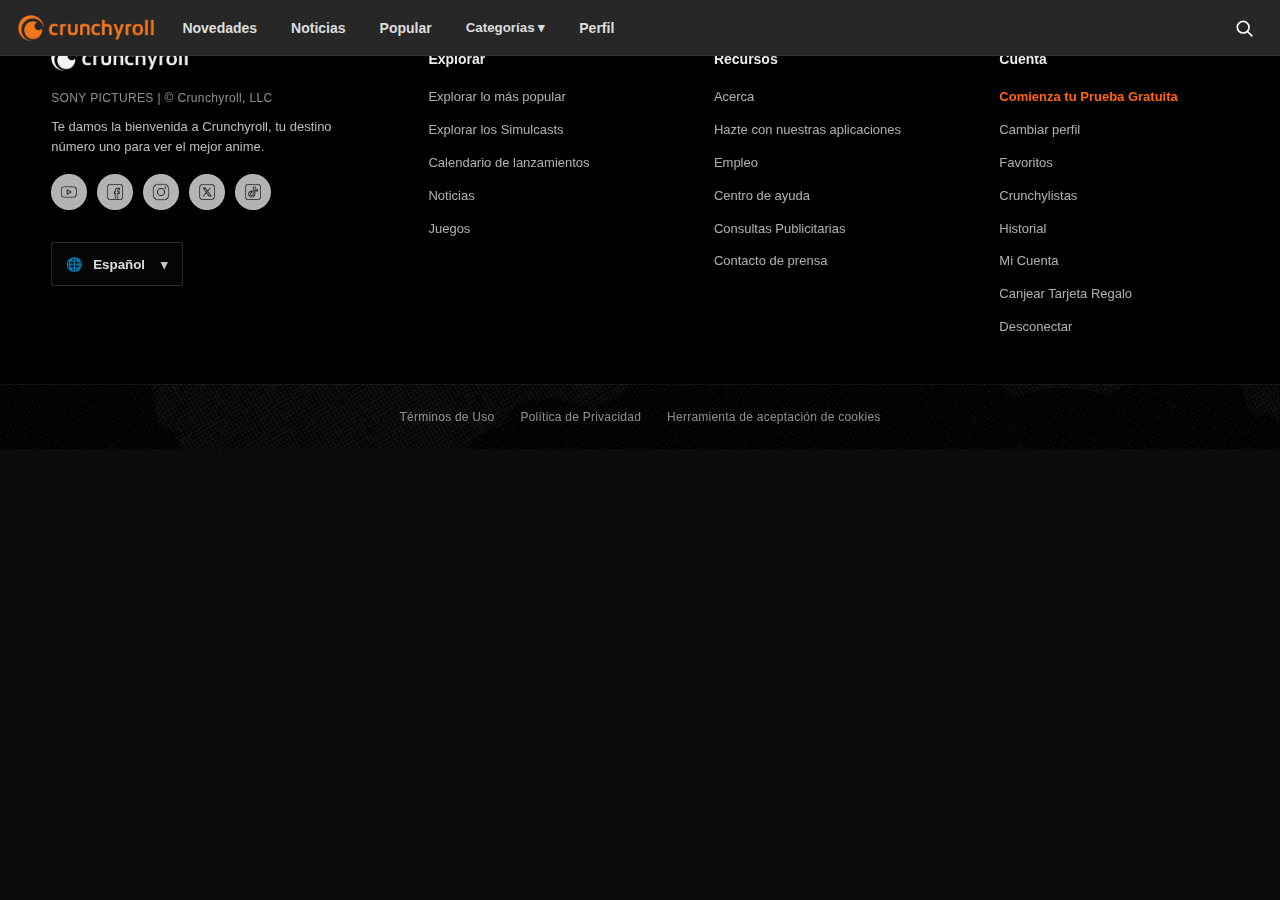
<file: detail.html>
<!DOCTYPE html>
<html lang="es">
  <head>
    <meta charset="UTF-8" />
    <link rel="icon" type="image/svg+xml" href="assets/Crunchyroll_Logo.png" />
    <meta name="viewport" content="width=device-width, initial-scale=1.0" />
    <title>Detalle - Crunchyroll Clone</title>

    <link rel="stylesheet" href="css/style.css" />
    <link rel="stylesheet" href="css/detail.css" />
  </head>

  <body class="detail-page">
    <header class="main-header">
      <button class="menu-btn" id="menuBtn" aria-label="Abrir menú">☰</button>

      <a class="cr-header__logo" href="index.html" aria-label="Crunchyroll">
        <img
          class="cr-header__logo-img"
          src="assets/CRUNCHYROLL-COLOR.png"
          alt="Crunchyroll"
        />
      </a>

      

      <nav class="nav-desktop">
        <a href="Latest.html">Novedades</a>
        <a href="news.html">Noticias</a>
        <a href="#">Popular</a>

        <div class="nav-dropdown" id="categoriesDropdown">
          <button class="nav-link" id="categoriesBtn">
            Categorías
            <span class="arrow">▾</span>
          </button>

          <div class="dropdown-menu" id="categoriesMenu">
            <!-- LEFT COLUMN -->
            <div class="dropdown-left">
              <a href="#">Ver Todo (A-Z)</a>
              <a href="#">Calendario de lanzamientos</a>
              <a href="#">Videos musicales y conciertos</a>
            </div>

            <!-- RIGHT COLUMNS -->
            <div class="dropdown-right">
              <strong>GÉNEROS</strong>

              <div class="genres-grid">
                <a href="genre.html?id=1">Acción</a>
                <a href="genre.html?id=2">Aventura</a>
                <a href="genre.html?id=4">Comedia</a>
                <a href="genre.html?id=8">Drama</a>
                <a href="genre.html?id=10">Fantasía</a>

                <a href="genre.html?id=19">Musical</a>
                <a href="genre.html?id=22">Romance</a>
                <a href="genre.html?id=24">Ciencia Ficción</a>
                <a href="genre.html?id=27">Shounen</a>
                <a href="genre.html?id=42">Seinen</a>

                <a href="genre.html?id=36">Deportes</a>
                <a href="genre.html?id=37">Sobrenatural</a>
                <a href="genre.html?id=41">Thriller</a>
                <a href="genre.html?id=9">Recuentos de la Vida</a>
              </div>
            </div>
          </div>
        </div>

        <a href="profile.html">Perfil</a>
      </nav>

      <a
        href="search.html"
        class="search-icon"
        aria-label="Buscar"
        title="Buscar"
      >
        <svg width="20" height="20" viewBox="0 0 24 24">
          <circle
            cx="11"
            cy="11"
            r="7"
            stroke="currentColor"
            stroke-width="2"
            fill="none"
          />
          <line
            x1="16.5"
            y1="16.5"
            x2="22"
            y2="22"
            stroke="currentColor"
            stroke-width="2"
          />
        </svg>
      </a>
    </header>

    <!-- MOBILE DRAWER -->
    <aside class="mobile-menu" id="mobileMenu">
      <div class="mobile-menu-header">
        <span>Menú</span>
        <button class="menu-close" id="menuClose" aria-label="Cerrar menú">
          ✕
        </button>
      </div>

      <nav>
        <a href="Latest.html">Novedades</a>
        <a href="#">Popular</a>
        <a href="#">Calendario</a>

        <details class="mobile-genres">
          <summary>Categorías</summary>
          <div class="mobile-genres-list">
            <a href="genre.html?id=1">Acción</a>
            <a href="genre.html?id=2">Aventura</a>
            <a href="genre.html?id=4">Comedia</a>
            <a href="genre.html?id=8">Drama</a>
            <a href="genre.html?id=10">Fantasía</a>
            <a href="genre.html?id=19">Musical</a>
            <a href="genre.html?id=22">Romance</a>
            <a href="genre.html?id=24">Ciencia Ficción</a>
            <a href="genre.html?id=27">Shounen</a>
            <a href="genre.html?id=42">Seinen</a>
            <a href="genre.html?id=36">Deportes</a>
            <a href="genre.html?id=37">Sobrenatural</a>
            <a href="genre.html?id=41">Thriller</a>
            <a href="genre.html?id=9">Recuentos de la Vida</a>
          </div>
        </details>

        <a href="news.html">Noticias</a>
        <a href="profile.html">Perfil</a>
      </nav>
    </aside>

    <section id="detail"></section>

    <footer class="cr-footer">
      <div class="cr-footer__top">
        <div class="cr-footer__col cr-footer__brand">
          <a class="cr-footer__logo" href="#" aria-label="Crunchyroll">
            <img
              class="cr-footer__logo-img"
              src="assets/CRUNCHYROLL-COLOR.png"
              alt="Crunchyroll"
            />
          </a>

          <div class="cr-footer__legal">
            <div class="cr-footer__muted">
              SONY PICTURES | © Crunchyroll, LLC
            </div>
            <p class="cr-footer__desc">
              Te damos la bienvenida a Crunchyroll, tu destino número uno para
              ver el mejor anime.
            </p>
          </div>

          <div class="cr-footer__social">
            <a class="cr-footer__icon" href="#" aria-label="YouTube">
              <img
                class="cr-footer__icon-img"
                src="assets/icons-youtube.png"
                alt=""
              />
            </a>

            <a class="cr-footer__icon" href="#" aria-label="Facebook">
              <img
                class="cr-footer__icon-img"
                src="assets/icons-facebook.png"
                alt=""
              />
            </a>

            <a class="cr-footer__icon" href="#" aria-label="Instagram">
              <img
                class="cr-footer__icon-img"
                src="assets/icons-instagram.png"
                alt=""
              />
            </a>

            <a class="cr-footer__icon" href="#" aria-label="X">
              <img
                class="cr-footer__icon-img"
                src="assets/icons-x.png"
                alt=""
              />
            </a>

            <a class="cr-footer__icon" href="#" aria-label="TikTok">
              <img
                class="cr-footer__icon-img"
                src="assets/icons-tiktok.png"
                alt=""
              />
            </a>
          </div>

          <button class="cr-footer__lang" type="button">
            <span class="cr-footer__globe">🌐</span>
            Español
            <span class="cr-footer__caret">▾</span>
          </button>
        </div>

        <nav class="cr-footer__col">
          <h4 class="cr-footer__title">Explorar</h4>
          <a class="cr-footer__link" href="#">Explorar lo más popular</a>
          <a class="cr-footer__link" href="#">Explorar los Simulcasts</a>
          <a class="cr-footer__link" href="#">Calendario de lanzamientos</a>
          <a class="cr-footer__link" href="#">Noticias</a>
          <a class="cr-footer__link" href="#">Juegos</a>
        </nav>

        <nav class="cr-footer__col">
          <h4 class="cr-footer__title">Recursos</h4>
          <a class="cr-footer__link" href="#">Acerca</a>
          <a class="cr-footer__link" href="#"
            >Hazte con nuestras aplicaciones</a
          >
          <a class="cr-footer__link" href="#">Empleo</a>
          <a class="cr-footer__link" href="#">Centro de ayuda</a>
          <a class="cr-footer__link" href="#">Consultas Publicitarias</a>
          <a class="cr-footer__link" href="#">Contacto de prensa</a>
        </nav>

        <nav class="cr-footer__col">
          <h4 class="cr-footer__title">Cuenta</h4>
          <a class="cr-footer__link cr-footer__link--accent" href="#"
            >Comienza tu Prueba Gratuita</a
          >
          <a class="cr-footer__link" href="#">Cambiar perfil</a>
          <a class="cr-footer__link" href="#">Favoritos</a>
          <a class="cr-footer__link" href="#">Crunchylistas</a>
          <a class="cr-footer__link" href="#">Historial</a>
          <a class="cr-footer__link" href="#">Mi Cuenta</a>
          <a class="cr-footer__link" href="#">Canjear Tarjeta Regalo</a>
          <a class="cr-footer__link" href="#">Desconectar</a>
        </nav>
      </div>

      <div class="cr-footer__bottom">
        <div class="cr-footer__bottom-inner">
          <a href="#" class="cr-footer__bottom-link">Términos de Uso</a>
          <a href="#" class="cr-footer__bottom-link">Política de Privacidad</a>
          <a href="#" class="cr-footer__bottom-link"
            >Herramienta de aceptación de cookies</a
          >
        </div>
      </div>
    </footer>

    <script type="module" src="js/header.js"></script>
    <script type="module" src="js/detail.js"></script>
  </body>
</html>
</file>
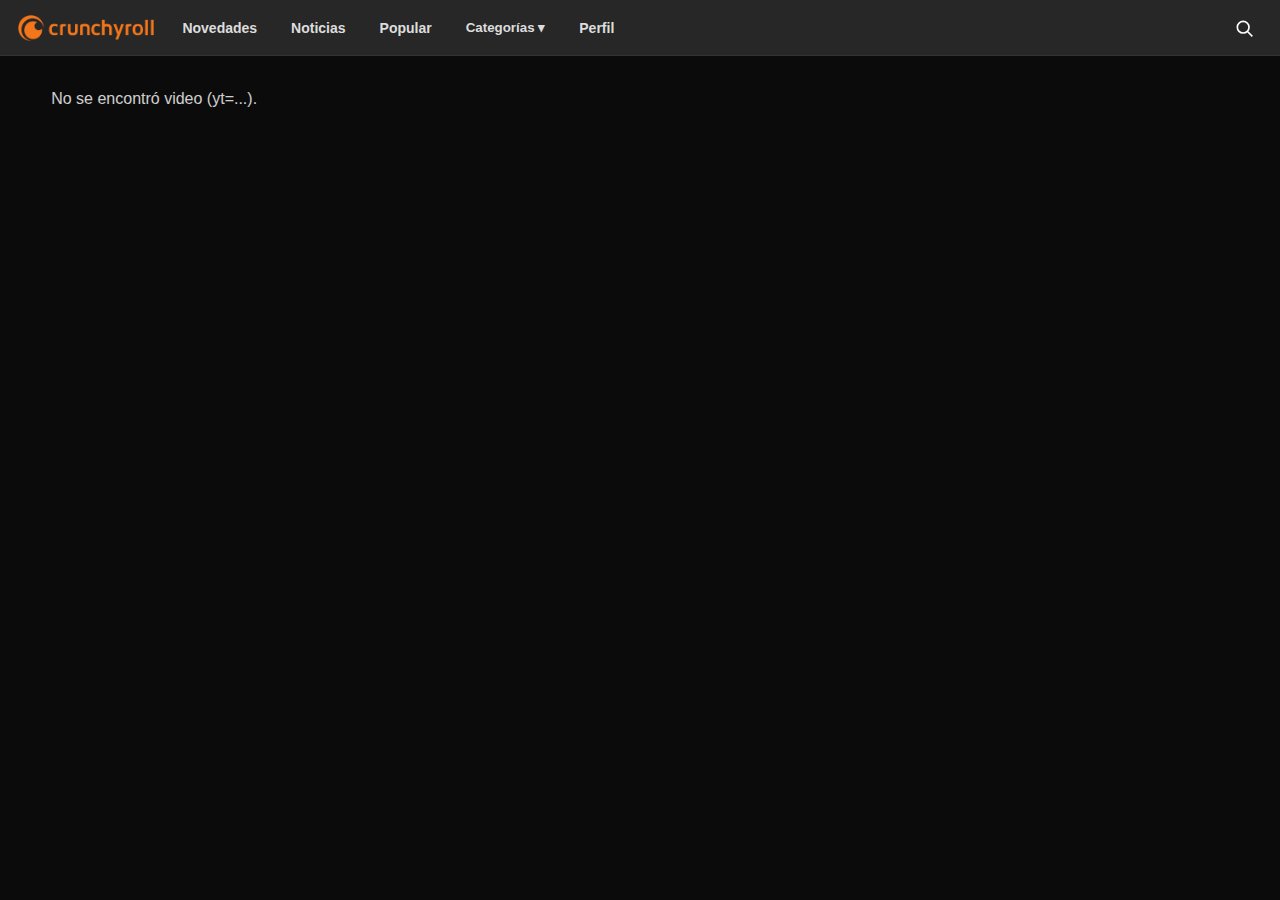
<file: episode.html>
<!DOCTYPE html>
<html lang="es">
  <head>
    <meta charset="UTF-8" />
    <link rel="icon" type="image/svg+xml" href="assets/Crunchyroll_Logo.png" />
    <meta name="viewport" content="width=device-width, initial-scale=1.0" />
    <title>Reproduciendo - Crunchyroll Clone</title>
    <link rel="stylesheet" href="css/style.css" />
    <style>
      body {
        background: #0b0b0b;
        color: #fff;
      }
      .player-wrap {
        width: min(1320px, 92vw);
        margin: 18px auto 50px;
        padding-top: 56px;
      }
      .back {
        display: inline-flex;
        align-items: center;
        gap: 8px;
        margin: 14px 0;
        color: #f47521;
        font-weight: 800;
        text-decoration: none;
        font-size: 14px;
      }

      .back:hover {
        text-decoration: underline;
      }
      .frame {
        position: relative;
        aspect-ratio: 16/9;
        background: #000;
        border-radius: 12px;
        overflow: hidden;
        border: 1px solid rgba(255, 255, 255, 0.08);
        box-shadow: 0 26px 80px rgba(0, 0, 0, 0.55);
      }
      iframe {
        width: 100%;
        height: 100%;
        border: 0;
        display: block;
      }
      .ep-title {
        margin: 14px 0 0;
        opacity: 0.92;
      }
    </style>
  </head>

  <body>
    <header class="main-header">
      <button class="menu-btn" id="menuBtn" aria-label="Abrir menú">☰</button>

      <a class="cr-header__logo" href="index.html" aria-label="Crunchyroll">
        <img
          class="cr-header__logo-img"
          src="assets/CRUNCHYROLL-COLOR.png"
          alt="Crunchyroll"
        />
      </a>

      

      <nav class="nav-desktop">
        <a href="#">Novedades</a>
        <a href="news.html">Noticias</a>
        <a href="#">Popular</a>

        <div class="nav-dropdown" id="categoriesDropdown">
          <button class="nav-link" id="categoriesBtn">
            Categorías
            <span class="arrow">▾</span>
          </button>

          <div class="dropdown-menu" id="categoriesMenu">
            <!-- LEFT COLUMN -->
            <div class="dropdown-left">
              <a href="#">Ver Todo (A-Z)</a>
              <a href="#">Calendario de lanzamientos</a>
              <a href="#">Videos musicales y conciertos</a>
            </div>

            <!-- RIGHT COLUMNS -->
            <div class="dropdown-right">
              <strong>GÉNEROS</strong>

              <div class="genres-grid">
                <a href="genre.html?id=1">Acción</a>
                <a href="genre.html?id=2">Aventura</a>
                <a href="genre.html?id=4">Comedia</a>
                <a href="genre.html?id=8">Drama</a>
                <a href="genre.html?id=10">Fantasía</a>

                <a href="genre.html?id=19">Musical</a>
                <a href="genre.html?id=22">Romance</a>
                <a href="genre.html?id=24">Ciencia Ficción</a>
                <a href="genre.html?id=27">Shounen</a>
                <a href="genre.html?id=42">Seinen</a>

                <a href="genre.html?id=36">Deportes</a>
                <a href="genre.html?id=37">Sobrenatural</a>
                <a href="genre.html?id=41">Thriller</a>
                <a href="genre.html?id=9">Recuentos de la Vida</a>
              </div>
            </div>
          </div>
        </div>

        <a href="profile.html">Perfil</a>
      </nav>

      <a
        href="search.html"
        class="search-icon"
        aria-label="Buscar"
        title="Buscar"
      >
        <svg width="20" height="20" viewBox="0 0 24 24">
          <circle
            cx="11"
            cy="11"
            r="7"
            stroke="currentColor"
            stroke-width="2"
            fill="none"
          />
          <line
            x1="16.5"
            y1="16.5"
            x2="22"
            y2="22"
            stroke="currentColor"
            stroke-width="2"
          />
        </svg>
      </a>
    </header>

    <!-- MOBILE DRAWER -->
    <aside class="mobile-menu" id="mobileMenu">
      <div class="mobile-menu-header">
        <span>Menú</span>
        <button class="menu-close" id="menuClose" aria-label="Cerrar menú">
          ✕
        </button>
      </div>

      <nav>
        <a href="#">Novedades</a>
        <a href="#">Popular</a>
        <a href="#">Calendario</a>

        <details class="mobile-genres">
          <summary>Categorías</summary>
          <div class="mobile-genres-list">
            <a href="genre.html?id=1">Acción</a>
            <a href="genre.html?id=2">Aventura</a>
            <a href="genre.html?id=4">Comedia</a>
            <a href="genre.html?id=8">Drama</a>
            <a href="genre.html?id=10">Fantasía</a>
            <a href="genre.html?id=19">Musical</a>
            <a href="genre.html?id=22">Romance</a>
            <a href="genre.html?id=24">Ciencia Ficción</a>
            <a href="genre.html?id=27">Shounen</a>
            <a href="genre.html?id=42">Seinen</a>
            <a href="genre.html?id=36">Deportes</a>
            <a href="genre.html?id=37">Sobrenatural</a>
            <a href="genre.html?id=41">Thriller</a>
            <a href="genre.html?id=9">Recuentos de la Vida</a>
          </div>
        </details>

        <a href="news.html">Noticias</a>
        <a href="profile.html">Perfil</a>
      </nav>
    </aside>

    <div class="player-wrap" id="player"></div>

    <script type="module">
      const qs = new URLSearchParams(location.search);
      const yt = qs.get("yt");
      const ep = qs.get("ep") || "1";
      const title = qs.get("t") || "Serie";

      const el = document.getElementById("player");

      if (!yt) {
        el.innerHTML =
          '<p style="opacity:.8">No se encontró video (yt=...).</p>';
      } else {
        el.innerHTML = `
          <a class="back" href="detail.html?id=${qs.get(
            "id"
          )}">← Volver a la serie</a>

          <div class="frame">
            <iframe
              src="https://www.youtube.com/embed/${yt}?autoplay=1&mute=0"
              title="YouTube video player"
              allow="autoplay; encrypted-media; picture-in-picture"
              allowfullscreen
            ></iframe>
          </div>
          <h3 class="ep-title">${title} — Episodio ${ep}</h3>
        `;
      }
    </script>
    <script type="module" src="js/header.js"></script>
  </body>
</html>
</file>
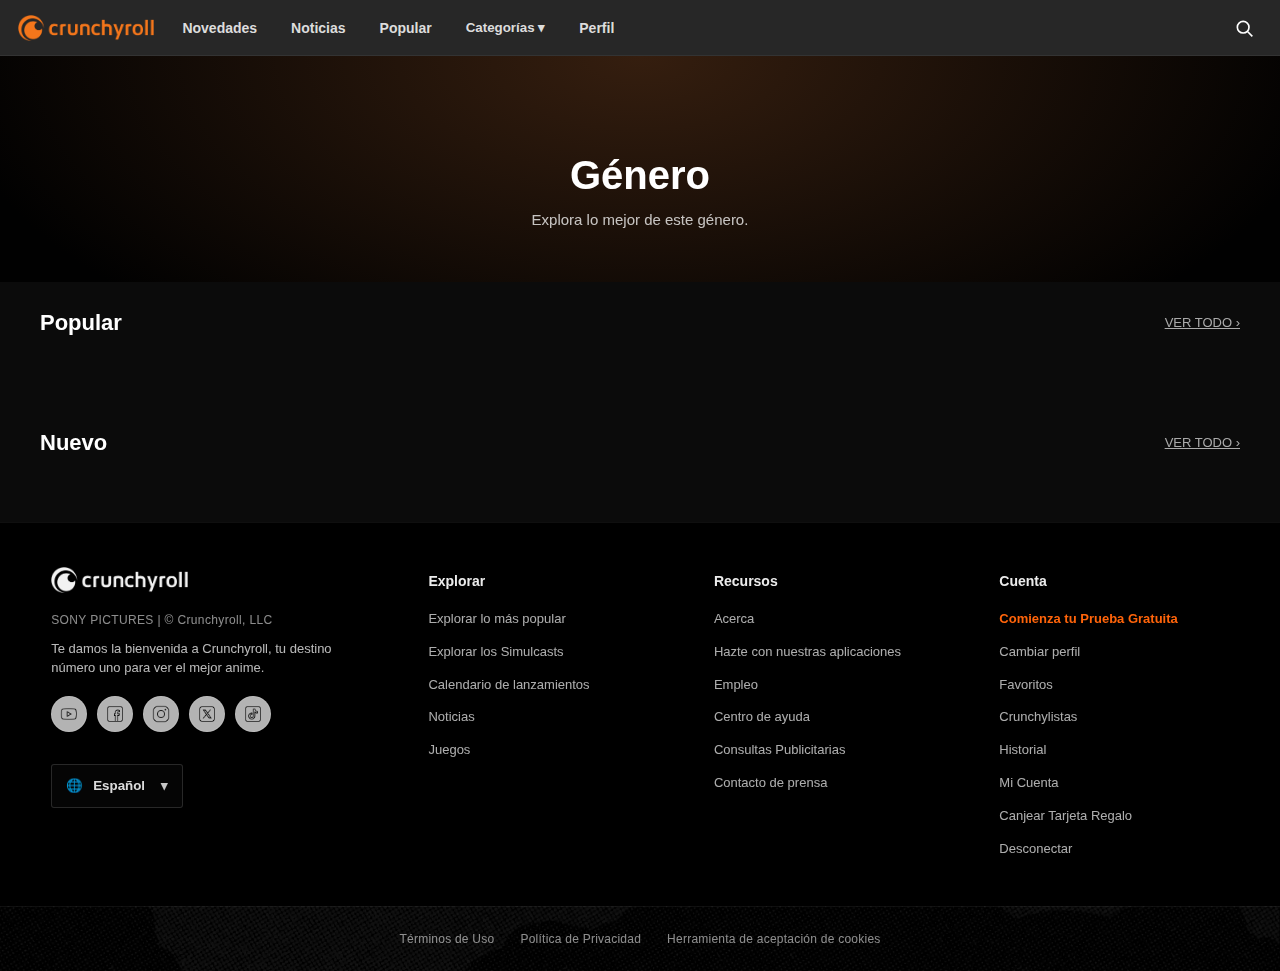
<file: genre.html>
<!DOCTYPE html>
<html lang="es">
  <head>
    <meta charset="UTF-8" />
    <link rel="icon" type="image/svg+xml" href="assets/Crunchyroll_Logo.png" />
    <title>Género</title>
    <meta name="viewport" content="width=device-width, initial-scale=1.0" />

    <link rel="stylesheet" href="css/style.css" />
    <link rel="stylesheet" href="css/genre.css" />
  </head>
  <body>
    <header class="main-header">
      <button class="menu-btn" id="menuBtn" aria-label="Abrir menú">☰</button>

      <a class="cr-header__logo" href="index.html" aria-label="Crunchyroll">
        <img
          class="cr-header__logo-img"
          src="assets/CRUNCHYROLL-COLOR.png"
          alt="Crunchyroll"
        />
      </a>

      

      <nav class="nav-desktop">
        <a href="Latest.html">Novedades</a>
        <a href="news.html">Noticias</a>
        <a href="#">Popular</a>

        <div class="nav-dropdown" id="categoriesDropdown">
          <button class="nav-link" id="categoriesBtn">
            Categorías
            <span class="arrow">▾</span>
          </button>

          <div class="dropdown-menu" id="categoriesMenu">
            <!-- LEFT COLUMN -->
            <div class="dropdown-left">
              <a href="#">Ver Todo (A-Z)</a>
              <a href="#">Calendario de lanzamientos</a>
              <a href="#">Videos musicales y conciertos</a>
            </div>

            <!-- RIGHT COLUMNS -->
            <div class="dropdown-right">
              <strong>GÉNEROS</strong>

              <div class="genres-grid">
                <a href="genre.html?id=1">Acción</a>
                <a href="genre.html?id=2">Aventura</a>
                <a href="genre.html?id=4">Comedia</a>
                <a href="genre.html?id=8">Drama</a>
                <a href="genre.html?id=10">Fantasía</a>

                <a href="genre.html?id=19">Musical</a>
                <a href="genre.html?id=22">Romance</a>
                <a href="genre.html?id=24">Ciencia Ficción</a>
                <a href="genre.html?id=27">Shounen</a>
                <a href="genre.html?id=42">Seinen</a>

                <a href="genre.html?id=36">Deportes</a>
                <a href="genre.html?id=37">Sobrenatural</a>
                <a href="genre.html?id=41">Thriller</a>
                <a href="genre.html?id=9">Recuentos de la Vida</a>
              </div>
            </div>
          </div>
        </div>

        <a href="profile.html">Perfil</a>
      </nav>

      <a
        href="search.html"
        class="search-icon"
        aria-label="Buscar"
        title="Buscar"
      >
        <svg width="20" height="20" viewBox="0 0 24 24">
          <circle
            cx="11"
            cy="11"
            r="7"
            stroke="currentColor"
            stroke-width="2"
            fill="none"
          />
          <line
            x1="16.5"
            y1="16.5"
            x2="22"
            y2="22"
            stroke="currentColor"
            stroke-width="2"
          />
        </svg>
      </a>
    </header>

    <!-- MOBILE DRAWER -->
    <aside class="mobile-menu" id="mobileMenu">
      <div class="mobile-menu-header">
        <span>Menú</span>
        <button class="menu-close" id="menuClose" aria-label="Cerrar menú">
          ✕
        </button>
      </div>

      <nav>
        <a href="Latest.html">Novedades</a>
        <a href="#">Popular</a>
        <a href="#">Calendario</a>

        <details class="mobile-genres">
          <summary>Categorías</summary>
          <div class="mobile-genres-list">
            <a href="genre.html?id=1">Acción</a>
            <a href="genre.html?id=2">Aventura</a>
            <a href="genre.html?id=4">Comedia</a>
            <a href="genre.html?id=8">Drama</a>
            <a href="genre.html?id=10">Fantasía</a>
            <a href="genre.html?id=19">Musical</a>
            <a href="genre.html?id=22">Romance</a>
            <a href="genre.html?id=24">Ciencia Ficción</a>
            <a href="genre.html?id=27">Shounen</a>
            <a href="genre.html?id=42">Seinen</a>
            <a href="genre.html?id=36">Deportes</a>
            <a href="genre.html?id=37">Sobrenatural</a>
            <a href="genre.html?id=41">Thriller</a>
            <a href="genre.html?id=9">Recuentos de la Vida</a>
          </div>
        </details>

        <a href="news.html">Noticias</a>
        <a href="profile.html">Perfil</a>
      </nav>
    </aside>

    <!-- HERO -->
    <section class="genre-hero">
      <h1 id="genreTitle"></h1>
      <p id="genreDesc"></p>
    </section>

    <!-- POPULAR -->
    <section class="section">
      <div class="section-head">
        <h2>Popular</h2>
        <a href="#" class="view-all">VER TODO ›</a>
      </div>

      <div class="rail">
        <button class="rail-float left" id="popularPrev">‹</button>
        <div class="rail-viewport" id="popularRail"></div>
        <button class="rail-float right" id="popularNext">›</button>
      </div>
    </section>

    <!-- NUEVO -->
    <section class="section">
      <div class="section-head">
        <h2>Nuevo</h2>
        <a href="#" class="view-all">VER TODO ›</a>
      </div>

      <div class="rail">
        <button class="rail-float left" id="newPrev">‹</button>
        <div class="rail-viewport" id="newRail"></div>
        <button class="rail-float right" id="newNext">›</button>
      </div>
    </section>

    <footer class="cr-footer">
      <div class="cr-footer__top">
        <div class="cr-footer__col cr-footer__brand">
          <a class="cr-footer__logo" href="#" aria-label="Crunchyroll">
            <img
              class="cr-footer__logo-img"
              src="assets/CRUNCHYROLL-COLOR.png"
              alt="Crunchyroll"
            />
          </a>

          <div class="cr-footer__legal">
            <div class="cr-footer__muted">
              SONY PICTURES | © Crunchyroll, LLC
            </div>
            <p class="cr-footer__desc">
              Te damos la bienvenida a Crunchyroll, tu destino número uno para
              ver el mejor anime.
            </p>
          </div>

          <div class="cr-footer__social">
            <a class="cr-footer__icon" href="#" aria-label="YouTube">
              <img
                class="cr-footer__icon-img"
                src="assets/icons-youtube.png"
                alt=""
              />
            </a>

            <a class="cr-footer__icon" href="#" aria-label="Facebook">
              <img
                class="cr-footer__icon-img"
                src="assets/icons-facebook.png"
                alt=""
              />
            </a>

            <a class="cr-footer__icon" href="#" aria-label="Instagram">
              <img
                class="cr-footer__icon-img"
                src="assets/icons-instagram.png"
                alt=""
              />
            </a>

            <a class="cr-footer__icon" href="#" aria-label="X">
              <img
                class="cr-footer__icon-img"
                src="assets/icons-x.png"
                alt=""
              />
            </a>

            <a class="cr-footer__icon" href="#" aria-label="TikTok">
              <img
                class="cr-footer__icon-img"
                src="assets/icons-tiktok.png"
                alt=""
              />
            </a>
          </div>

          <button class="cr-footer__lang" type="button">
            <span class="cr-footer__globe">🌐</span>
            Español
            <span class="cr-footer__caret">▾</span>
          </button>
        </div>

        <nav class="cr-footer__col">
          <h4 class="cr-footer__title">Explorar</h4>
          <a class="cr-footer__link" href="#">Explorar lo más popular</a>
          <a class="cr-footer__link" href="#">Explorar los Simulcasts</a>
          <a class="cr-footer__link" href="#">Calendario de lanzamientos</a>
          <a class="cr-footer__link" href="#">Noticias</a>
          <a class="cr-footer__link" href="#">Juegos</a>
        </nav>

        <nav class="cr-footer__col">
          <h4 class="cr-footer__title">Recursos</h4>
          <a class="cr-footer__link" href="#">Acerca</a>
          <a class="cr-footer__link" href="#"
            >Hazte con nuestras aplicaciones</a
          >
          <a class="cr-footer__link" href="#">Empleo</a>
          <a class="cr-footer__link" href="#">Centro de ayuda</a>
          <a class="cr-footer__link" href="#">Consultas Publicitarias</a>
          <a class="cr-footer__link" href="#">Contacto de prensa</a>
        </nav>

        <nav class="cr-footer__col">
          <h4 class="cr-footer__title">Cuenta</h4>
          <a class="cr-footer__link cr-footer__link--accent" href="#"
            >Comienza tu Prueba Gratuita</a
          >
          <a class="cr-footer__link" href="#">Cambiar perfil</a>
          <a class="cr-footer__link" href="#">Favoritos</a>
          <a class="cr-footer__link" href="#">Crunchylistas</a>
          <a class="cr-footer__link" href="#">Historial</a>
          <a class="cr-footer__link" href="#">Mi Cuenta</a>
          <a class="cr-footer__link" href="#">Canjear Tarjeta Regalo</a>
          <a class="cr-footer__link" href="#">Desconectar</a>
        </nav>
      </div>

      <div class="cr-footer__bottom">
        <div class="cr-footer__bottom-inner">
          <a href="#" class="cr-footer__bottom-link">Términos de Uso</a>
          <a href="#" class="cr-footer__bottom-link">Política de Privacidad</a>
          <a href="#" class="cr-footer__bottom-link"
            >Herramienta de aceptación de cookies</a
          >
        </div>
      </div>
    </footer>

    <script type="module" src="js/genre.js"></script>
    <script type="module" src="js/header.js"></script>
  </body>
</html>
</file>
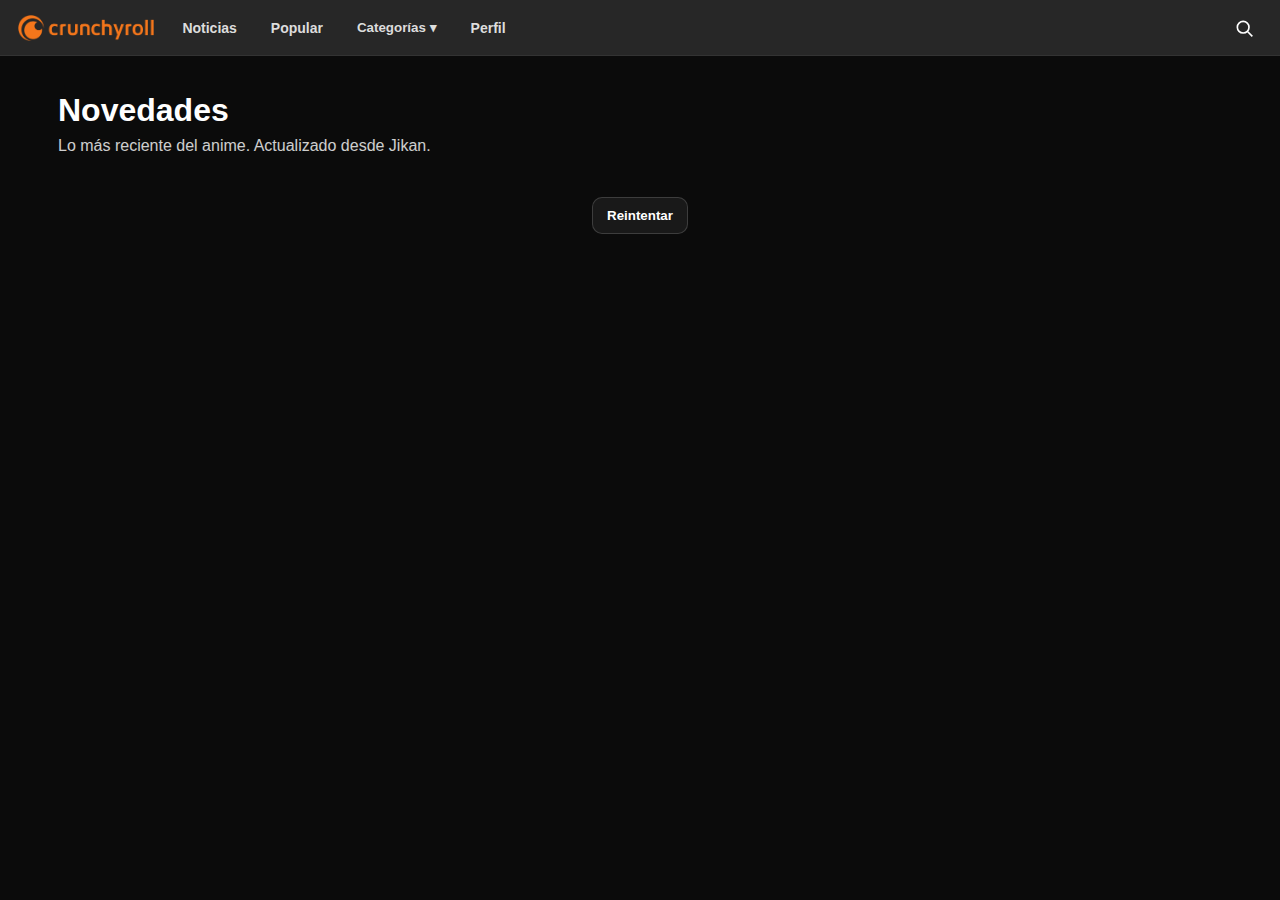
<file: Latest.html>
<!DOCTYPE html>
<html lang="es">
  <head>
    <meta charset="UTF-8" />
    <link rel="icon" type="image/svg+xml" href="assets/Crunchyroll_Logo.png" />
    <meta name="viewport" content="width=device-width, initial-scale=1.0" />
    <title>Novedades</title>

    <link rel="stylesheet" href="css/style.css" />
    <link rel="stylesheet" href="css/Latest.css" />
  </head>
  <body>
    <header class="main-header">
      <button class="menu-btn" id="menuBtn" aria-label="Abrir menú">☰</button>

      <a class="cr-header__logo" href="index.html" aria-label="Crunchyroll">
        <img
          class="cr-header__logo-img"
          src="assets/CRUNCHYROLL-COLOR.png"
          alt="Crunchyroll"
        />
      </a>

      <nav class="nav-desktop">
        <!-- <a href="#" aria-current="page">Novedades</a> -->
        <a href="news.html">Noticias</a>
        <a href="#">Popular</a>

        <div class="nav-dropdown" id="categoriesDropdown">
          <button class="nav-link" id="categoriesBtn">
            Categorías <span class="arrow">▾</span>
          </button>

          <div class="dropdown-menu" id="categoriesMenu">
            <div class="dropdown-left">
              <a href="#">Ver Todo (A-Z)</a>
              <a href="#">Calendario de lanzamientos</a>
              <a href="#">Videos musicales y conciertos</a>
            </div>

            <div class="dropdown-right">
              <strong>GÉNEROS</strong>
              <div class="genres-grid">
                <a href="genre.html?id=1">Acción</a>
                <a href="genre.html?id=2">Aventura</a>
                <a href="genre.html?id=4">Comedia</a>
                <a href="genre.html?id=8">Drama</a>
                <a href="genre.html?id=10">Fantasía</a>
                <a href="genre.html?id=19">Musical</a>
                <a href="genre.html?id=22">Romance</a>
                <a href="genre.html?id=24">Ciencia Ficción</a>
                <a href="genre.html?id=27">Shounen</a>
                <a href="genre.html?id=42">Seinen</a>
                <a href="genre.html?id=36">Deportes</a>
                <a href="genre.html?id=37">Sobrenatural</a>
                <a href="genre.html?id=41">Thriller</a>
                <a href="genre.html?id=9">Recuentos de la Vida</a>
              </div>
            </div>
          </div>
        </div>

        <a href="profile.html">Perfil</a>
      </nav>

      <a href="search.html" class="search-icon" aria-label="Buscar" title="Buscar">
        <svg width="20" height="20" viewBox="0 0 24 24">
          <circle cx="11" cy="11" r="7" stroke="currentColor" stroke-width="2" fill="none" />
          <line x1="16.5" y1="16.5" x2="22" y2="22" stroke="currentColor" stroke-width="2" />
        </svg>
      </a>
    </header>

    <!-- MOBILE DRAWER -->
    <aside class="mobile-menu" id="mobileMenu">
      <div class="mobile-menu-header">
        <span>Menú</span>
        <button class="menu-close" id="menuClose" aria-label="Cerrar menú">
          ✕
        </button>
      </div>

      <nav>
        <!-- <a href="#">Novedades</a> -->
        <a href="#">Popular</a>
        <a href="#">Calendario</a>

        <details class="mobile-genres">
          <summary>Categorías</summary>
          <div class="mobile-genres-list">
            <a href="genre.html?id=1">Acción</a>
            <a href="genre.html?id=2">Aventura</a>
            <a href="genre.html?id=4">Comedia</a>
            <a href="genre.html?id=8">Drama</a>
            <a href="genre.html?id=10">Fantasía</a>
            <a href="genre.html?id=19">Musical</a>
            <a href="genre.html?id=22">Romance</a>
            <a href="genre.html?id=24">Ciencia Ficción</a>
            <a href="genre.html?id=27">Shounen</a>
            <a href="genre.html?id=42">Seinen</a>
            <a href="genre.html?id=36">Deportes</a>
            <a href="genre.html?id=37">Sobrenatural</a>
            <a href="genre.html?id=41">Thriller</a>
            <a href="genre.html?id=9">Recuentos de la Vida</a>
          </div>
        </details>

        <a href="news.html">Noticias</a>
        <a href="profile.html">Perfil</a>
      </nav>
    </aside>

    <main class="page">
      <section class="page-hero">
        <h1>Novedades</h1>
        <p>Lo más reciente del anime. Actualizado desde Jikan.</p>
      </section>

      <section class="nov-grid" id="novGrid"></section>

      <div class="nov-actions">
        <button class="nov-btn" id="loadMoreBtn" type="button">
          Cargar más
        </button>
      </div>
    </main>

    <script type="module" src="js/header.js"></script>
    <script type="module" src="js/Latest.js"></script>
  </body>
</html>
</file>
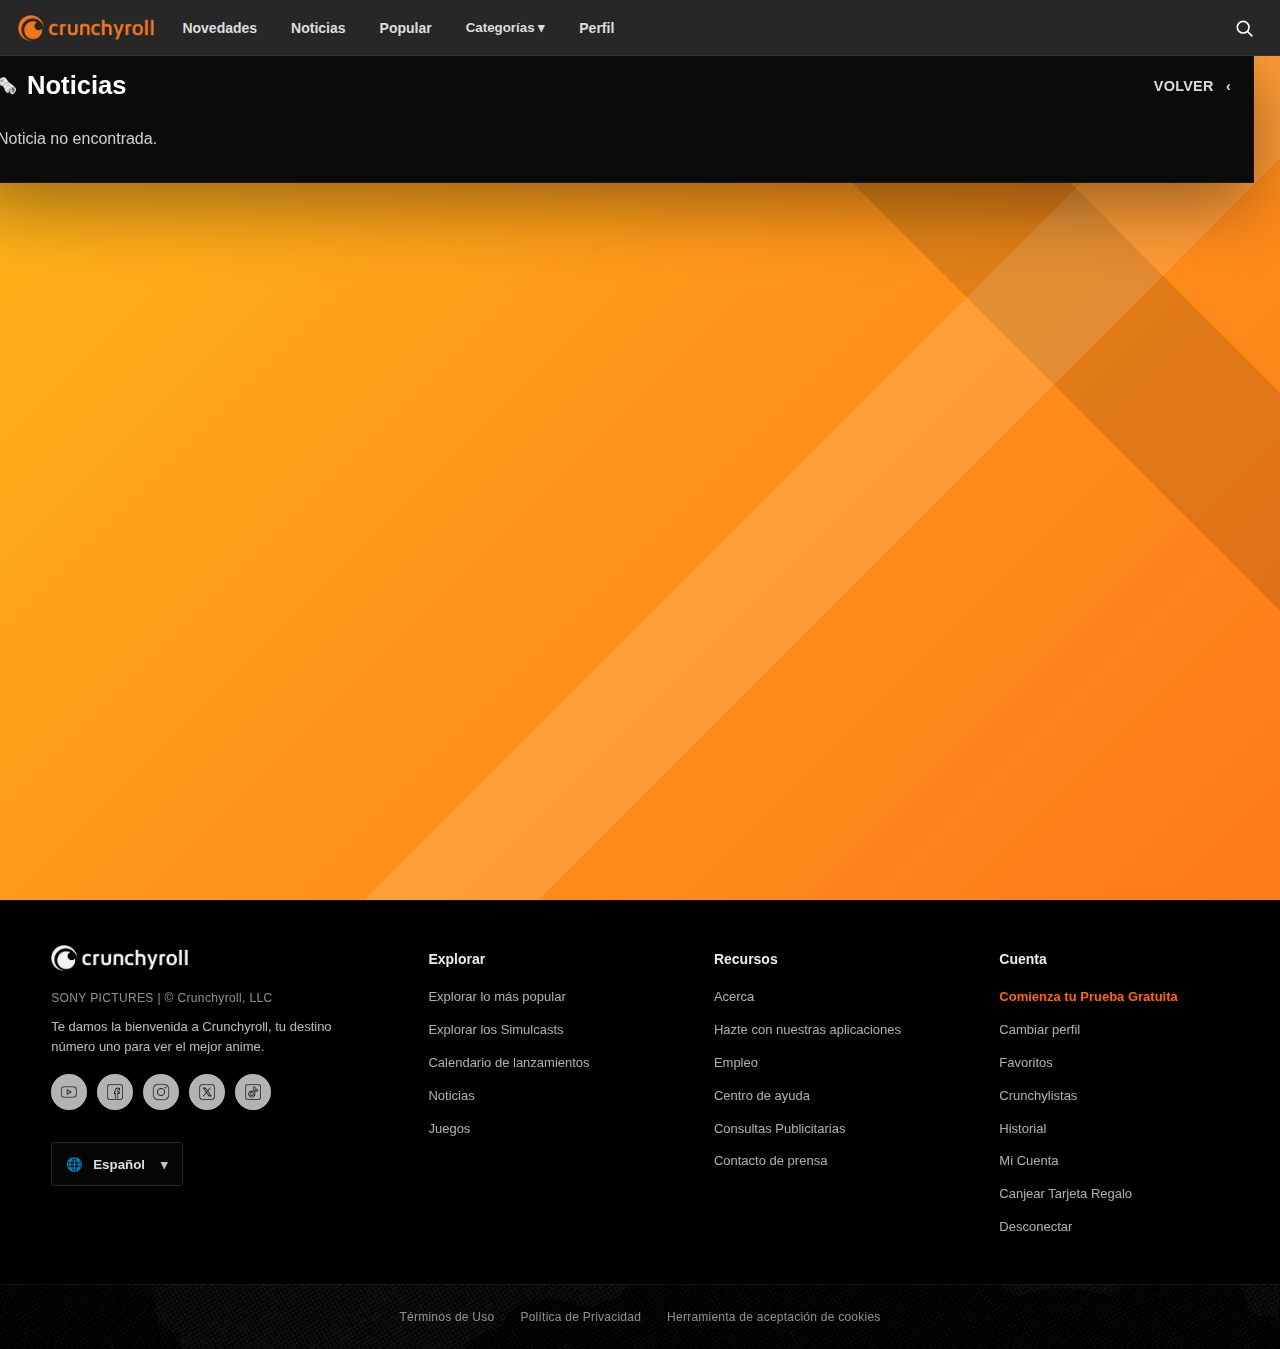
<file: news-detail.html>
<!DOCTYPE html>
<html lang="es">
  <head>
    <meta charset="UTF-8" />
    <link rel="icon" type="image/svg+xml" href="assets/Crunchyroll_Logo.png" />
    <meta name="viewport" content="width=device-width, initial-scale=1.0" />
    <title>Noticia - Crunchyroll Clone</title>
    <link rel="stylesheet" href="css/style.css" />
    <link rel="stylesheet" href="css/news.css" />
  </head>
  <body>
    <header class="main-header">
      <button class="menu-btn" id="menuBtn" aria-label="Abrir menú">☰</button>

      <a class="cr-header__logo" href="index.html" aria-label="Crunchyroll">
        <img
          class="cr-header__logo-img"
          src="assets/CRUNCHYROLL-COLOR.png"
          alt="Crunchyroll"
        />
      </a>

      

      <nav class="nav-desktop">
        <a href="Latest.html">Novedades</a>
        <a href="news.html">Noticias</a>
        <a href="#">Popular</a>

        <div class="nav-dropdown" id="categoriesDropdown">
          <button class="nav-link" id="categoriesBtn">
            Categorías
            <span class="arrow">▾</span>
          </button>

          <div class="dropdown-menu" id="categoriesMenu">
            <!-- LEFT COLUMN -->
            <div class="dropdown-left">
              <a href="#">Ver Todo (A-Z)</a>
              <a href="#">Calendario de lanzamientos</a>
              <a href="#">Videos musicales y conciertos</a>
            </div>

            <!-- RIGHT COLUMNS -->
            <div class="dropdown-right">
              <strong>GÉNEROS</strong>

              <div class="genres-grid">
                <a href="genre.html?id=1">Acción</a>
                <a href="genre.html?id=2">Aventura</a>
                <a href="genre.html?id=4">Comedia</a>
                <a href="genre.html?id=8">Drama</a>
                <a href="genre.html?id=10">Fantasía</a>

                <a href="genre.html?id=19">Musical</a>
                <a href="genre.html?id=22">Romance</a>
                <a href="genre.html?id=24">Ciencia Ficción</a>
                <a href="genre.html?id=27">Shounen</a>
                <a href="genre.html?id=42">Seinen</a>

                <a href="genre.html?id=36">Deportes</a>
                <a href="genre.html?id=37">Sobrenatural</a>
                <a href="genre.html?id=41">Thriller</a>
                <a href="genre.html?id=9">Recuentos de la Vida</a>
              </div>
            </div>
          </div>
        </div>

        <a href="profile.html">Perfil</a>
      </nav>

      <a
        href="search.html"
        class="search-icon"
        aria-label="Buscar"
        title="Buscar"
      >
        <svg width="20" height="20" viewBox="0 0 24 24">
          <circle
            cx="11"
            cy="11"
            r="7"
            stroke="currentColor"
            stroke-width="2"
            fill="none"
          />
          <line
            x1="16.5"
            y1="16.5"
            x2="22"
            y2="22"
            stroke="currentColor"
            stroke-width="2"
          />
        </svg>
      </a>
    </header>

    <!-- MOBILE DRAWER -->
    <aside class="mobile-menu" id="mobileMenu">
      <div class="mobile-menu-header">
        <span>Menú</span>
        <button class="menu-close" id="menuClose" aria-label="Cerrar menú">
          ✕
        </button>
      </div>

      <nav>
        <a href="Latest.html">Novedades</a>
        <a href="#">Popular</a>
        <a href="#">Calendario</a>

        <details class="mobile-genres">
          <summary>Categorías</summary>
          <div class="mobile-genres-list">
            <a href="genre.html?id=1">Acción</a>
            <a href="genre.html?id=2">Aventura</a>
            <a href="genre.html?id=4">Comedia</a>
            <a href="genre.html?id=8">Drama</a>
            <a href="genre.html?id=10">Fantasía</a>
            <a href="genre.html?id=19">Musical</a>
            <a href="genre.html?id=22">Romance</a>
            <a href="genre.html?id=24">Ciencia Ficción</a>
            <a href="genre.html?id=27">Shounen</a>
            <a href="genre.html?id=42">Seinen</a>
            <a href="genre.html?id=36">Deportes</a>
            <a href="genre.html?id=37">Sobrenatural</a>
            <a href="genre.html?id=41">Thriller</a>
            <a href="genre.html?id=9">Recuentos de la Vida</a>
          </div>
        </details>

        <a href="news.html">Noticias</a>
        <a href="profile.html">Perfil</a>
      </nav>
    </aside>

    <section class="news-shell">
      <div class="news-panel">
        <div class="news-header">
          <div class="news-title">
            <span class="news-icon">🗞️</span>
            <h2>Noticias</h2>
          </div>

          <a class="news-view-all" href="news.html"
            >VOLVER <span class="chev">‹</span></a
          >
        </div>

        <div class="news-detail" id="newsDetail"></div>
      </div>
    </section>

    <footer class="cr-footer">
      <div class="cr-footer__top">
        <div class="cr-footer__col cr-footer__brand">
          <a class="cr-footer__logo" href="#" aria-label="Crunchyroll">
            <img
              class="cr-footer__logo-img"
              src="assets/CRUNCHYROLL-COLOR.png"
              alt="Crunchyroll"
            />
          </a>

          <div class="cr-footer__legal">
            <div class="cr-footer__muted">
              SONY PICTURES | © Crunchyroll, LLC
            </div>
            <p class="cr-footer__desc">
              Te damos la bienvenida a Crunchyroll, tu destino número uno para
              ver el mejor anime.
            </p>
          </div>

          <div class="cr-footer__social">
            <a class="cr-footer__icon" href="#" aria-label="YouTube">
              <img
                class="cr-footer__icon-img"
                src="assets/icons-youtube.png"
                alt=""
              />
            </a>

            <a class="cr-footer__icon" href="#" aria-label="Facebook">
              <img
                class="cr-footer__icon-img"
                src="assets/icons-facebook.png"
                alt=""
              />
            </a>

            <a class="cr-footer__icon" href="#" aria-label="Instagram">
              <img
                class="cr-footer__icon-img"
                src="assets/icons-instagram.png"
                alt=""
              />
            </a>

            <a class="cr-footer__icon" href="#" aria-label="X">
              <img
                class="cr-footer__icon-img"
                src="assets/icons-x.png"
                alt=""
              />
            </a>

            <a class="cr-footer__icon" href="#" aria-label="TikTok">
              <img
                class="cr-footer__icon-img"
                src="assets/icons-tiktok.png"
                alt=""
              />
            </a>
          </div>

          <button class="cr-footer__lang" type="button">
            <span class="cr-footer__globe">🌐</span>
            Español
            <span class="cr-footer__caret">▾</span>
          </button>
        </div>

        <nav class="cr-footer__col">
          <h4 class="cr-footer__title">Explorar</h4>
          <a class="cr-footer__link" href="#">Explorar lo más popular</a>
          <a class="cr-footer__link" href="#">Explorar los Simulcasts</a>
          <a class="cr-footer__link" href="#">Calendario de lanzamientos</a>
          <a class="cr-footer__link" href="#">Noticias</a>
          <a class="cr-footer__link" href="#">Juegos</a>
        </nav>

        <nav class="cr-footer__col">
          <h4 class="cr-footer__title">Recursos</h4>
          <a class="cr-footer__link" href="#">Acerca</a>
          <a class="cr-footer__link" href="#"
            >Hazte con nuestras aplicaciones</a
          >
          <a class="cr-footer__link" href="#">Empleo</a>
          <a class="cr-footer__link" href="#">Centro de ayuda</a>
          <a class="cr-footer__link" href="#">Consultas Publicitarias</a>
          <a class="cr-footer__link" href="#">Contacto de prensa</a>
        </nav>

        <nav class="cr-footer__col">
          <h4 class="cr-footer__title">Cuenta</h4>
          <a class="cr-footer__link cr-footer__link--accent" href="#"
            >Comienza tu Prueba Gratuita</a
          >
          <a class="cr-footer__link" href="#">Cambiar perfil</a>
          <a class="cr-footer__link" href="#">Favoritos</a>
          <a class="cr-footer__link" href="#">Crunchylistas</a>
          <a class="cr-footer__link" href="#">Historial</a>
          <a class="cr-footer__link" href="#">Mi Cuenta</a>
          <a class="cr-footer__link" href="#">Canjear Tarjeta Regalo</a>
          <a class="cr-footer__link" href="#">Desconectar</a>
        </nav>
      </div>

      <div class="cr-footer__bottom">
        <div class="cr-footer__bottom-inner">
          <a href="#" class="cr-footer__bottom-link">Términos de Uso</a>
          <a href="#" class="cr-footer__bottom-link">Política de Privacidad</a>
          <a href="#" class="cr-footer__bottom-link"
            >Herramienta de aceptación de cookies</a
          >
        </div>
      </div>
    </footer>

    <script type="module" src="js/header.js"></script>
    <script type="module" src="js/newsDetail.js"></script>
  </body>
</html>
</file>
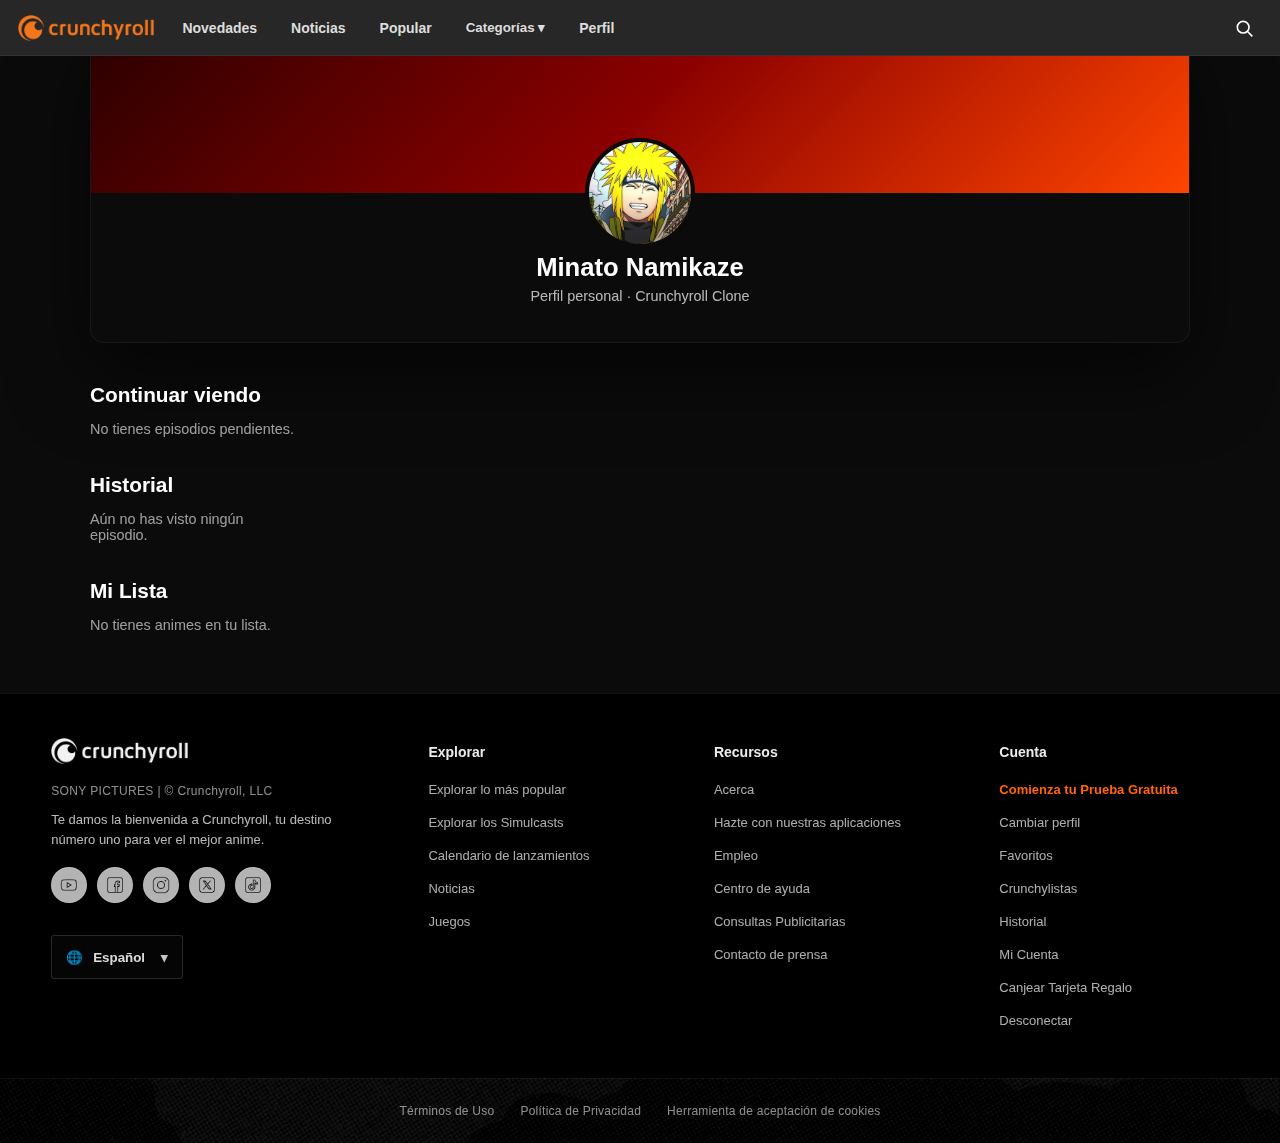
<file: profile.html>
<!DOCTYPE html>
<html lang="es">
  <head>
    <meta charset="UTF-8" />
    <link rel="icon" type="image/svg+xml" href="assets/Crunchyroll_Logo.png" />
    <meta name="viewport" content="width=device-width, initial-scale=1.0" />
    <title>Perfil - Crunchyroll Clone</title>

    <link rel="stylesheet" href="css/style.css" />
    <link rel="stylesheet" href="css/profile.css" />
  </head>

  <body>
    <header class="main-header">
      <button class="menu-btn" id="menuBtn" aria-label="Abrir menú">☰</button>

      <a class="cr-header__logo" href="index.html" aria-label="Crunchyroll">
        <img
          class="cr-header__logo-img"
          src="assets/CRUNCHYROLL-COLOR.png"
          alt="Crunchyroll"
        />
      </a>

      

      <nav class="nav-desktop">
        <a href="Latest.html">Novedades</a>
        <a href="news.html">Noticias</a>
        <a href="#">Popular</a>

        <div class="nav-dropdown" id="categoriesDropdown">
          <button class="nav-link" id="categoriesBtn">
            Categorías
            <span class="arrow">▾</span>
          </button>

          <div class="dropdown-menu" id="categoriesMenu">
            <!-- LEFT COLUMN -->
            <div class="dropdown-left">
              <a href="#">Ver Todo (A-Z)</a>
              <a href="#">Calendario de lanzamientos</a>
              <a href="#">Videos musicales y conciertos</a>
            </div>

            <!-- RIGHT COLUMNS -->
            <div class="dropdown-right">
              <strong>GÉNEROS</strong>

              <div class="genres-grid">
                <a href="genre.html?id=1">Acción</a>
                <a href="genre.html?id=2">Aventura</a>
                <a href="genre.html?id=4">Comedia</a>
                <a href="genre.html?id=8">Drama</a>
                <a href="genre.html?id=10">Fantasía</a>

                <a href="genre.html?id=19">Musical</a>
                <a href="genre.html?id=22">Romance</a>
                <a href="genre.html?id=24">Ciencia Ficción</a>
                <a href="genre.html?id=27">Shounen</a>
                <a href="genre.html?id=42">Seinen</a>

                <a href="genre.html?id=36">Deportes</a>
                <a href="genre.html?id=37">Sobrenatural</a>
                <a href="genre.html?id=41">Thriller</a>
                <a href="genre.html?id=9">Recuentos de la Vida</a>
              </div>
            </div>
          </div>
        </div>

        <a href="profile.html">Perfil</a>
      </nav>

      <a
        href="search.html"
        class="search-icon"
        aria-label="Buscar"
        title="Buscar"
      >
        <svg width="20" height="20" viewBox="0 0 24 24">
          <circle
            cx="11"
            cy="11"
            r="7"
            stroke="currentColor"
            stroke-width="2"
            fill="none"
          />
          <line
            x1="16.5"
            y1="16.5"
            x2="22"
            y2="22"
            stroke="currentColor"
            stroke-width="2"
          />
        </svg>
      </a>
    </header>

    <!-- MOBILE DRAWER -->
    <aside class="mobile-menu" id="mobileMenu">
      <div class="mobile-menu-header">
        <span>Menú</span>
        <button class="menu-close" id="menuClose" aria-label="Cerrar menú">
          ✕
        </button>
      </div>

      <nav>
        <a href="Latest.html">Novedades</a>
        <a href="#">Popular</a>
        <a href="#">Calendario</a>

        <details class="mobile-genres">
          <summary>Categorías</summary>
          <div class="mobile-genres-list">
            <a href="genre.html?id=1">Acción</a>
            <a href="genre.html?id=2">Aventura</a>
            <a href="genre.html?id=4">Comedia</a>
            <a href="genre.html?id=8">Drama</a>
            <a href="genre.html?id=10">Fantasía</a>
            <a href="genre.html?id=19">Musical</a>
            <a href="genre.html?id=22">Romance</a>
            <a href="genre.html?id=24">Ciencia Ficción</a>
            <a href="genre.html?id=27">Shounen</a>
            <a href="genre.html?id=42">Seinen</a>
            <a href="genre.html?id=36">Deportes</a>
            <a href="genre.html?id=37">Sobrenatural</a>
            <a href="genre.html?id=41">Thriller</a>
            <a href="genre.html?id=9">Recuentos de la Vida</a>
          </div>
        </details>

        <a href="news.html">Noticias</a>
        <a href="profile.html">Perfil</a>
      </nav>
    </aside>

    <main class="profile-page">
      <section class="profile-card">
        <div class="profile-banner"></div>

        <div class="profile-info">
          <img id="profileAvatar" class="profile-avatar" alt="Avatar" />
          <h1 id="profileName"></h1>
          <p class="profile-sub">Perfil personal · Crunchyroll Clone</p>
        </div>
      </section>

      <section class="profile-section">
        <h2>Continuar viendo</h2>
        <div id="continue" class="profile-grid"></div>
      </section>
      <section class="profile-section">
        <h2>Historial</h2>
        <div id="history" class="profile-grid"></div>
      </section>
      <section class="profile-section">
        <h2>Mi Lista</h2>
        <div id="myList" class="profile-grid"></div>
      </section>
    </main>

    <footer class="cr-footer">
      <div class="cr-footer__top">
        <div class="cr-footer__col cr-footer__brand">
          <a class="cr-footer__logo" href="#" aria-label="Crunchyroll">
            <img
              class="cr-footer__logo-img"
              src="assets/CRUNCHYROLL-COLOR.png"
              alt="Crunchyroll"
            />
          </a>

          <div class="cr-footer__legal">
            <div class="cr-footer__muted">
              SONY PICTURES | © Crunchyroll, LLC
            </div>
            <p class="cr-footer__desc">
              Te damos la bienvenida a Crunchyroll, tu destino número uno para
              ver el mejor anime.
            </p>
          </div>

          <div class="cr-footer__social">
            <a class="cr-footer__icon" href="#" aria-label="YouTube">
              <img
                class="cr-footer__icon-img"
                src="assets/icons-youtube.png"
                alt=""
              />
            </a>

            <a class="cr-footer__icon" href="#" aria-label="Facebook">
              <img
                class="cr-footer__icon-img"
                src="assets/icons-facebook.png"
                alt=""
              />
            </a>

            <a class="cr-footer__icon" href="#" aria-label="Instagram">
              <img
                class="cr-footer__icon-img"
                src="assets/icons-instagram.png"
                alt=""
              />
            </a>

            <a class="cr-footer__icon" href="#" aria-label="X">
              <img
                class="cr-footer__icon-img"
                src="assets/icons-x.png"
                alt=""
              />
            </a>

            <a class="cr-footer__icon" href="#" aria-label="TikTok">
              <img
                class="cr-footer__icon-img"
                src="assets/icons-tiktok.png"
                alt=""
              />
            </a>
          </div>

          <button class="cr-footer__lang" type="button">
            <span class="cr-footer__globe">🌐</span>
            Español
            <span class="cr-footer__caret">▾</span>
          </button>
        </div>

        <nav class="cr-footer__col">
          <h4 class="cr-footer__title">Explorar</h4>
          <a class="cr-footer__link" href="#">Explorar lo más popular</a>
          <a class="cr-footer__link" href="#">Explorar los Simulcasts</a>
          <a class="cr-footer__link" href="#">Calendario de lanzamientos</a>
          <a class="cr-footer__link" href="#">Noticias</a>
          <a class="cr-footer__link" href="#">Juegos</a>
        </nav>

        <nav class="cr-footer__col">
          <h4 class="cr-footer__title">Recursos</h4>
          <a class="cr-footer__link" href="#">Acerca</a>
          <a class="cr-footer__link" href="#"
            >Hazte con nuestras aplicaciones</a
          >
          <a class="cr-footer__link" href="#">Empleo</a>
          <a class="cr-footer__link" href="#">Centro de ayuda</a>
          <a class="cr-footer__link" href="#">Consultas Publicitarias</a>
          <a class="cr-footer__link" href="#">Contacto de prensa</a>
        </nav>

        <nav class="cr-footer__col">
          <h4 class="cr-footer__title">Cuenta</h4>
          <a class="cr-footer__link cr-footer__link--accent" href="#"
            >Comienza tu Prueba Gratuita</a
          >
          <a class="cr-footer__link" href="#">Cambiar perfil</a>
          <a class="cr-footer__link" href="#">Favoritos</a>
          <a class="cr-footer__link" href="#">Crunchylistas</a>
          <a class="cr-footer__link" href="#">Historial</a>
          <a class="cr-footer__link" href="#">Mi Cuenta</a>
          <a class="cr-footer__link" href="#">Canjear Tarjeta Regalo</a>
          <a class="cr-footer__link" href="#">Desconectar</a>
        </nav>
      </div>

      <div class="cr-footer__bottom">
        <div class="cr-footer__bottom-inner">
          <a href="#" class="cr-footer__bottom-link">Términos de Uso</a>
          <a href="#" class="cr-footer__bottom-link">Política de Privacidad</a>
          <a href="#" class="cr-footer__bottom-link"
            >Herramienta de aceptación de cookies</a
          >
        </div>
      </div>
    </footer>

    <script type="module" src="js/header.js"></script>
    <script type="module" src="js/profile.js"></script>
  </body>
</html>
</file>
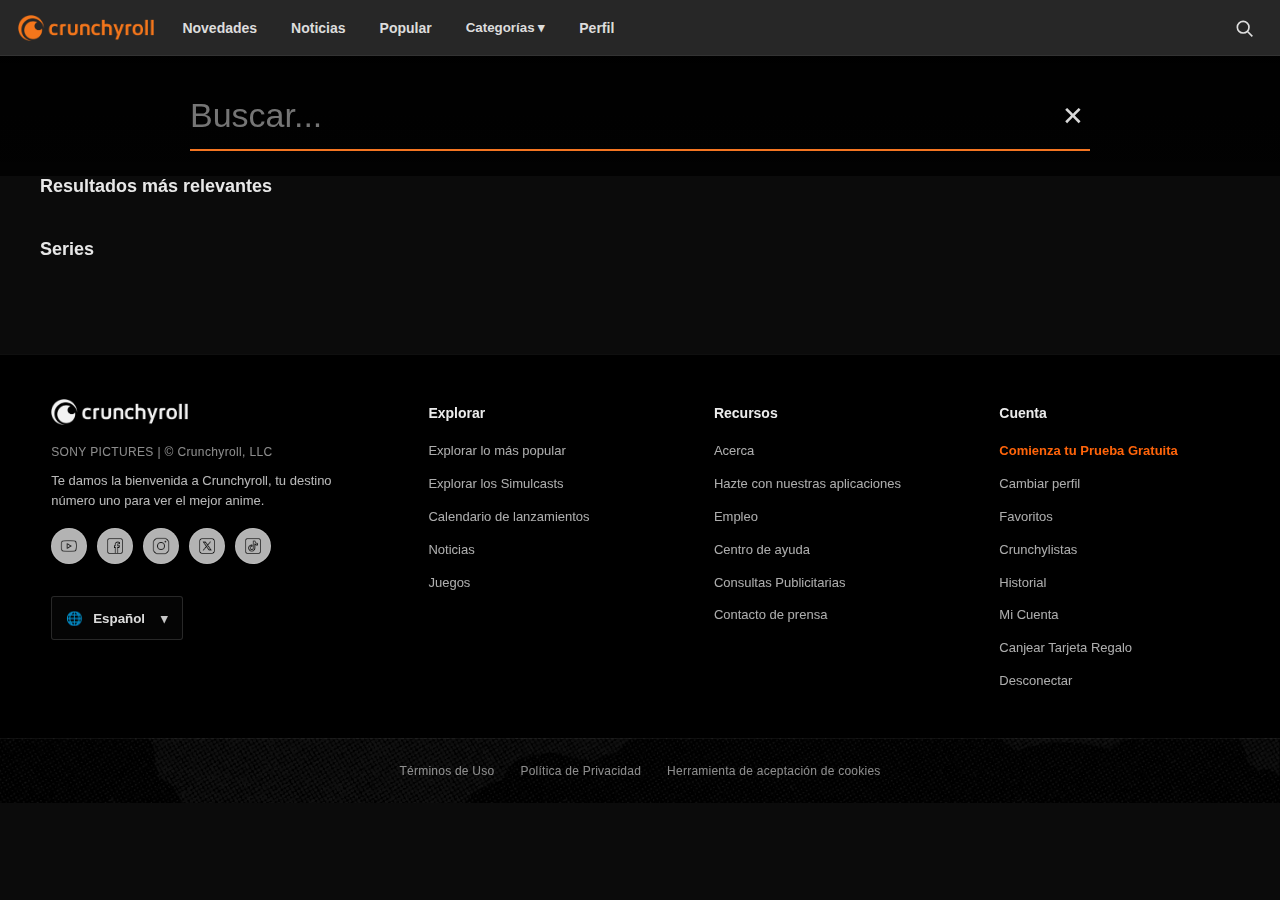
<file: search.html>
<!DOCTYPE html>
<html lang="es">
  <head>
    <meta charset="UTF-8" />
    <link rel="icon" type="image/svg+xml" href="assets/Crunchyroll_Logo.png" />
    <meta name="viewport" content="width=device-width, initial-scale=1.0" />
    <title>Buscar - Crunchyroll Clone</title>

    <link rel="stylesheet" href="css/style.css" />
    <link rel="stylesheet" href="css/search.css" />
  </head>
  <body>
    <!-- HEADER -->
    <header class="main-header">
      <button class="menu-btn" id="menuBtn" aria-label="Abrir menú">☰</button>

      <a class="cr-header__logo" href="index.html" aria-label="Crunchyroll">
        <img
          class="cr-header__logo-img"
          src="assets/CRUNCHYROLL-COLOR.png"
          alt="Crunchyroll"
        />
      </a>

      

      <nav class="nav-desktop">
        <a href="Latest.html">Novedades</a>
        <a href="news.html">Noticias</a>
        <a href="#">Popular</a>

        <div class="nav-dropdown" id="categoriesDropdown">
          <button class="nav-link" id="categoriesBtn">
            Categorías
            <span class="arrow">▾</span>
          </button>

          <div class="dropdown-menu" id="categoriesMenu">
            <!-- LEFT COLUMN -->
            <div class="dropdown-left">
              <a href="#">Ver Todo (A-Z)</a>
              <a href="#">Calendario de lanzamientos</a>
              <a href="#">Videos musicales y conciertos</a>
            </div>

            <!-- RIGHT COLUMNS -->
            <div class="dropdown-right">
              <strong>GÉNEROS</strong>

              <div class="genres-grid">
                <a href="genre.html?id=1">Acción</a>
                <a href="genre.html?id=2">Aventura</a>
                <a href="genre.html?id=4">Comedia</a>
                <a href="genre.html?id=8">Drama</a>
                <a href="genre.html?id=10">Fantasía</a>

                <a href="genre.html?id=19">Musical</a>
                <a href="genre.html?id=22">Romance</a>
                <a href="genre.html?id=24">Ciencia Ficción</a>
                <a href="genre.html?id=27">Shounen</a>
                <a href="genre.html?id=42">Seinen</a>

                <a href="genre.html?id=36">Deportes</a>
                <a href="genre.html?id=37">Sobrenatural</a>
                <a href="genre.html?id=41">Thriller</a>
                <a href="genre.html?id=9">Recuentos de la Vida</a>
              </div>
            </div>
          </div>
        </div>

        <a href="profile.html">Perfil</a>
      </nav>

      <a
        href="search.html"
        class="search-icon"
        aria-label="Buscar"
        title="Buscar"
      >
        <svg width="20" height="20" viewBox="0 0 24 24">
          <circle
            cx="11"
            cy="11"
            r="7"
            stroke="currentColor"
            stroke-width="2"
            fill="none"
          />
          <line
            x1="16.5"
            y1="16.5"
            x2="22"
            y2="22"
            stroke="currentColor"
            stroke-width="2"
          />
        </svg>
      </a>
    </header>

    <!-- MOBILE DRAWER -->
    <aside class="mobile-menu" id="mobileMenu">
      <div class="mobile-menu-header">
        <span>Menú</span>
        <button class="menu-close" id="menuClose" aria-label="Cerrar menú">
          ✕
        </button>
      </div>

      <nav>
        <a href="Latest.html">Novedades</a>
        <a href="#">Popular</a>
        <a href="#">Calendario</a>

        <details class="mobile-genres">
          <summary>Categorías</summary>
          <div class="mobile-genres-list">
            <a href="genre.html?id=1">Acción</a>
            <a href="genre.html?id=2">Aventura</a>
            <a href="genre.html?id=4">Comedia</a>
            <a href="genre.html?id=8">Drama</a>
            <a href="genre.html?id=10">Fantasía</a>
            <a href="genre.html?id=19">Musical</a>
            <a href="genre.html?id=22">Romance</a>
            <a href="genre.html?id=24">Ciencia Ficción</a>
            <a href="genre.html?id=27">Shounen</a>
            <a href="genre.html?id=42">Seinen</a>
            <a href="genre.html?id=36">Deportes</a>
            <a href="genre.html?id=37">Sobrenatural</a>
            <a href="genre.html?id=41">Thriller</a>
            <a href="genre.html?id=9">Recuentos de la Vida</a>
          </div>
        </details>

        <a href="news.html">Noticias</a>
        <a href="profile.html">Perfil</a>
      </nav>
    </aside>

    <!-- SEARCH HERO -->
    <div class="search-header">
      <input id="searchInput" placeholder="Buscar..." />
      <button id="clearBtn">✕</button>
    </div>

    <!-- RESULTS -->
    <section class="search-results">
      <h3 class="search-section-title">Resultados más relevantes</h3>
      <div id="topResults" class="search-top-grid"></div>

      <h3 class="search-section-title">Series</h3>
      <div id="seriesResults" class="search-grid"></div>
    </section>

    <footer class="cr-footer">
      <div class="cr-footer__top">
        <div class="cr-footer__col cr-footer__brand">
          <a class="cr-footer__logo" href="#" aria-label="Crunchyroll">
            <img
              class="cr-footer__logo-img"
              src="assets/CRUNCHYROLL-COLOR.png"
              alt="Crunchyroll"
            />
          </a>

          <div class="cr-footer__legal">
            <div class="cr-footer__muted">
              SONY PICTURES | © Crunchyroll, LLC
            </div>
            <p class="cr-footer__desc">
              Te damos la bienvenida a Crunchyroll, tu destino número uno para
              ver el mejor anime.
            </p>
          </div>

          <div class="cr-footer__social">
            <a class="cr-footer__icon" href="#" aria-label="YouTube">
              <img
                class="cr-footer__icon-img"
                src="assets/icons-youtube.png"
                alt=""
              />
            </a>

            <a class="cr-footer__icon" href="#" aria-label="Facebook">
              <img
                class="cr-footer__icon-img"
                src="assets/icons-facebook.png"
                alt=""
              />
            </a>

            <a class="cr-footer__icon" href="#" aria-label="Instagram">
              <img
                class="cr-footer__icon-img"
                src="assets/icons-instagram.png"
                alt=""
              />
            </a>

            <a class="cr-footer__icon" href="#" aria-label="X">
              <img
                class="cr-footer__icon-img"
                src="assets/icons-x.png"
                alt=""
              />
            </a>

            <a class="cr-footer__icon" href="#" aria-label="TikTok">
              <img
                class="cr-footer__icon-img"
                src="assets/icons-tiktok.png"
                alt=""
              />
            </a>
          </div>

          <button class="cr-footer__lang" type="button">
            <span class="cr-footer__globe">🌐</span>
            Español
            <span class="cr-footer__caret">▾</span>
          </button>
        </div>

        <nav class="cr-footer__col">
          <h4 class="cr-footer__title">Explorar</h4>
          <a class="cr-footer__link" href="#">Explorar lo más popular</a>
          <a class="cr-footer__link" href="#">Explorar los Simulcasts</a>
          <a class="cr-footer__link" href="#">Calendario de lanzamientos</a>
          <a class="cr-footer__link" href="#">Noticias</a>
          <a class="cr-footer__link" href="#">Juegos</a>
        </nav>

        <nav class="cr-footer__col">
          <h4 class="cr-footer__title">Recursos</h4>
          <a class="cr-footer__link" href="#">Acerca</a>
          <a class="cr-footer__link" href="#"
            >Hazte con nuestras aplicaciones</a
          >
          <a class="cr-footer__link" href="#">Empleo</a>
          <a class="cr-footer__link" href="#">Centro de ayuda</a>
          <a class="cr-footer__link" href="#">Consultas Publicitarias</a>
          <a class="cr-footer__link" href="#">Contacto de prensa</a>
        </nav>

        <nav class="cr-footer__col">
          <h4 class="cr-footer__title">Cuenta</h4>
          <a class="cr-footer__link cr-footer__link--accent" href="#"
            >Comienza tu Prueba Gratuita</a
          >
          <a class="cr-footer__link" href="#">Cambiar perfil</a>
          <a class="cr-footer__link" href="#">Favoritos</a>
          <a class="cr-footer__link" href="#">Crunchylistas</a>
          <a class="cr-footer__link" href="#">Historial</a>
          <a class="cr-footer__link" href="#">Mi Cuenta</a>
          <a class="cr-footer__link" href="#">Canjear Tarjeta Regalo</a>
          <a class="cr-footer__link" href="#">Desconectar</a>
        </nav>
      </div>

      <div class="cr-footer__bottom">
        <div class="cr-footer__bottom-inner">
          <a href="#" class="cr-footer__bottom-link">Términos de Uso</a>
          <a href="#" class="cr-footer__bottom-link">Política de Privacidad</a>
          <a href="#" class="cr-footer__bottom-link"
            >Herramienta de aceptación de cookies</a
          >
        </div>
      </div>
    </footer>

    <!-- SCRIPTS -->
    <script type="module" src="js/header.js"></script>
    <script type="module" src="js/search.js"></script>
  </body>
</html>
</file>
<file: css/style.css>
:root {
  --bg: #0b0b0b;
  --bg-2: #111;
  --text: #fff;
  --muted: rgba(255, 255, 255, 0.7);
  --line: rgba(255, 255, 255, 0.12);
  --chip: rgba(255, 255, 255, 0.08);
  --accent: #ff8c00;
}
html,
body {
  overflow-x: hidden;
}

* {
  box-sizing: border-box;
}

body {
  background: var(--bg);
  color: var(--text);
  font-family: Arial, sans-serif;
  margin: 0;
}

.main-header {
  position: fixed;
  top: 0;
  left: 0;
  width: 100%;
  z-index: 999;

  height: 56px;
  display: flex;
  align-items: center;
  gap: 18px;
  padding: 0 18px;

  background: #272727;
  border-bottom: 1px solid rgba(255, 255, 255, 0.06);
}
.logo {
  color: var(--accent);
  font-weight: 800;
  text-decoration: none;
  font-size: 18px;
  letter-spacing: 0.2px;
}

.main-header nav {
  display: flex;
  gap: 14px;
  align-items: center;
  
}

.main-header nav a {
  color: rgba(255, 255, 255, 0.85);
  text-decoration: none;
  font-size: 14px;
  font-weight: 600;
  padding: 8px 10px;
  border-radius: 8px;
}

.main-header nav a:hover {
  background: rgba(255, 255, 255, 0.06);
}

header a {
  color: #fff;
  text-decoration: none;
}

video {
  width: 100%;
  max-height: 70vh;
}

.section {
  padding: 28px 40px;
  background: var(--bg);
  color: var(--text);
}

.section-head {
  display: flex;
  align-items: center;
  justify-content: space-between;
  margin-bottom: 14px;
}

.section h2 {
  margin: 0;
  font-size: 22px;
  font-weight: 700;
}

.rail {
  position: relative;
}

.rail-viewport {
  display: flex;
  gap: 14px;
  overflow: auto;
  scroll-behavior: smooth;
  padding: 8px 60px 18px;
  scrollbar-width: none;
}
.rail-viewport::-webkit-scrollbar {
  display: none;
}

.rail-float {
  position: absolute;
  top: 50%;
  transform: translateY(-50%);
  width: 44px;
  height: 44px;
  border-radius: 10px;
  border: 1px solid var(--line);
  background: rgba(20, 20, 20, 0.65);
  color: #fff;
  font-size: 26px;
  cursor: pointer;
  z-index: 60;

  display: flex;
  align-items: center;
  justify-content: center;

  opacity: 0;
  transition: opacity 0.18s ease, background 0.18s ease;
}

.rail:hover .rail-float {
  opacity: 1;
}

.rail-float:hover {
  background: rgba(20, 20, 20, 0.85);
}

.rail-float.left {
  left: 10px;
}
.rail-float.right {
  right: 10px;
}

.rail-item {
  position: relative;
  width: 270px;
  flex: 0 0 auto;
  transition: transform 0.18s ease;
}

.rail-item:hover {
  transform: translateY(-2px);
}

.rail-poster {
  width: 100%;
  height: 390px;
  border-radius: 4px;
  overflow: hidden;
  background: var(--bg-2);
  box-shadow: 0 10px 25px rgba(0, 0, 0, 0.35);
  position: relative;
}

.rail-poster img {
  width: 100%;
  height: 100%;
  object-fit: cover;
  display: block;
  transition: transform 0.25s ease, filter 0.18s ease;
}

.rail-title {
  font-size: 15px;
  font-weight: 700;
  margin-top: 10px;
}

.rail-sub {
  font-size: 13px;
  opacity: 0.65;
}

.hover-panel {
  position: absolute;
  inset: 0;
  border-radius: 10px;
  background: rgba(12, 12, 12, 0.86);
  border: 1px solid rgba(255, 255, 255, 0.1);
  padding: 14px;
  z-index: 40;

  opacity: 0;
  pointer-events: none;
  transform: translateY(8px);
  transition: opacity 0.18s ease, transform 0.18s ease;
}

.rail-item:hover .hover-panel {
  opacity: 1;
  pointer-events: auto;
  transform: translateY(0);
}

.rail-item:hover .rail-poster img {
  transform: scale(1.03);
  filter: brightness(0.55);
}

.hp-title {
  font-weight: 800;
  font-size: 16px;
  margin: 0 0 8px 0;
}

.hp-meta {
  font-size: 12px;
  opacity: 0.78;
  display: flex;
  gap: 10px;
  flex-wrap: wrap;
  margin-bottom: 10px;
}

.hp-desc {
  font-size: 12px;
  opacity: 0.88;
  line-height: 1.35;
  margin: 0 0 12px 0;
  max-height: 7.2em;
  overflow: hidden;
}

.hp-actions {
  display: flex;
  align-items: center;
  gap: 10px;
  margin-top: 10px;
}

.hp-play {
  background: var(--accent);
  border: none;
  color: #000;
  font-weight: 800;
  padding: 10px 12px;
  border-radius: 8px;
  cursor: pointer;
}

.hp-icon {
  width: 40px;
  height: 40px;
  border-radius: 8px;
  background: var(--chip);
  border: 1px solid rgba(255, 255, 255, 0.1);
  color: #fff;
  font-size: 18px;
  cursor: pointer;
}

.promo-video {
  position: relative;
  width: 100%;
  height: 100vh;
  min-height: 100vh;
  overflow: hidden;
  display: grid;
  place-items: center;
  background: #000;
}

.promo-video video {
  position: absolute;
  inset: 0;
  width: 100%;
  height: 100vh;
  min-height: 100vh;

  object-fit: cover;
  object-position: center;
  transform: scale(1.02);
}

.promo-video__bg {
  position: absolute;
  inset: 0;
  width: 100%;
  height: 100vh;
  object-fit: cover;
  transform: scale(1.02);
}

.promo-video__overlay {
  position: absolute;
  inset: 0;
  background: radial-gradient(
      900px 520px at 25% 50%,
      rgba(0, 0, 0, 0.08),
      rgba(0, 0, 0, 0.38) 78%
    ),
    linear-gradient(
      90deg,
      rgba(0, 0, 0, 0.42) 0%,
      rgba(0, 0, 0, 0.26) 45%,
      rgba(0, 0, 0, 0.1) 70%,
      rgba(255, 140, 0, 0.16) 100%
    );
}

.promo-video__content {
  position: relative;
  z-index: 2;
  width: min(1200px, 92vw);
  padding: 64px 0;
  text-align: left;
}

.promo-video__kicker {
  margin: 0 0 10px 0;
  font-weight: 800;
  letter-spacing: 0.08em;
  text-transform: uppercase;
  font-size: 0.85rem;
  color: rgba(255, 255, 255, 0.78);
}

.promo-video__title {
  margin: 0 0 14px 0;
  font-size: clamp(1.7rem, 2.8vw, 3rem);
  line-height: 1.05;
  font-weight: 900;
}

.promo-video__sub {
  margin: 0 0 22px 0;
  max-width: 640px;
  opacity: 0.82;
  line-height: 1.5;
  font-size: 1rem;
}

.promo-video__actions {
  display: flex;
  gap: 12px;
  flex-wrap: wrap;
}

.promo-video__btn {
  display: inline-flex;
  align-items: center;
  justify-content: center;
  height: 44px;
  padding: 0 16px;
  border-radius: 10px;
  text-decoration: none;
  font-weight: 900;
  border: 1px solid rgba(255, 255, 255, 0.16);
  color: #fff;
  background: rgba(255, 255, 255, 0.06);
}

.promo-video__btn.primary {
  background: var(--accent);
  color: #000;
  border-color: rgba(255, 140, 0, 0.7);
}

.promo-video__btn.primary:hover {
  filter: brightness(0.98);
}

.promo-video__btn.ghost:hover {
  background: rgba(221, 212, 212, 0.1);
}

.cr-footer {
  background: #000;
  color: rgba(255, 255, 255, 0.92);
  border-top: 1px solid rgba(255, 255, 255, 0.06);
}

.cr-footer__top {
  width: min(1320px, 92vw);
  margin: 0 auto;
  padding: 44px 0 30px;

  display: grid;
  grid-template-columns: 1.4fr 1fr 1fr 1fr;
  gap: 56px;
  align-items: start;
}

.cr-footer__brand {
  min-width: 260px;
}

.cr-footer__logo {
  display: inline-flex;
  align-items: center;
  gap: 10px;
  text-decoration: none;
  margin-bottom: 1rem;
}

/* Tamaño del logo (ajusta a gusto) */
.cr-footer__logo-img {
  height: 26px; /* prueba 22–30px */
  width: auto;
  display: block;

  /* Esto lo vuelve BLANCO por defecto */
  filter: brightness(0) invert(1);
  opacity: 0.95;
  transition: filter 160ms ease, opacity 160ms ease, transform 160ms ease;
}

/* En hover vuelve al color original (naranja) */
.cr-footer__logo:hover .cr-footer__logo-img {
  filter: none;
  opacity: 1;
  transform: translateY(-1px);
}

/* Accesibilidad al navegar con teclado */
.cr-footer__logo:focus-visible {
  outline: 2px solid rgba(244, 117, 33, 0.9);
  outline-offset: 3px;
  border-radius: 8px;
}

.cr-header__logo {
  display: inline-flex;
  align-items: center;
  gap: 10px;
  text-decoration: none;
}

/* Por defecto: se ve NARANJA (normal) */
.cr-header__logo-img {
  height: 26px;
  width: auto;
  display: block;

  filter: none;
  opacity: 1;
  transition: filter 160ms ease, opacity 160ms ease, transform 160ms ease;
}

/* Hover: se vuelve BLANCO */
.cr-header__logo:hover .cr-header__logo-img {
  filter: brightness(0) invert(1);
  opacity: 0.95;
  transform: translateY(-1px);
}

/* Accesibilidad teclado */
.cr-header__logo:focus-visible {
  outline: 2px solid rgba(244, 117, 33, 0.9);
  outline-offset: 3px;
  border-radius: 8px;
}

.cr-footer__legal {
  margin-top: 4px;
}

.cr-footer__muted {
  color: rgba(255, 255, 255, 0.55);
  font-size: 12px;
  letter-spacing: 0.03em;
  margin-bottom: 12px;
}

.cr-footer__desc {
  margin: 0 0 18px 0;
  color: rgba(255, 255, 255, 0.72);
  font-size: 13px;
  line-height: 1.5;
  max-width: 420px;
}

.cr-footer__social {
  display: flex;
  gap: 10px;
  align-items: center;
  margin-bottom: 2rem;
}

.cr-footer__icon {
  width: 36px;
  height: 36px;
  display: inline-flex;
  align-items: center;
  justify-content: center;
  border-radius: 999px;
  background: rgba(255, 255, 255, 0.7);
  border: 1px solid rgba(255, 255, 255, 0.12);
  transition: transform 0.15s ease, background 0.15s ease,
    border-color 0.15s ease;
}

.cr-footer__icon:hover {
  transform: translateY(-1px);
  background: rgba(255, 255, 255, 0.7);
  border-color: rgba(255, 255, 255, 0.2);
}

.cr-footer__icon-img {
  width: 18px;
  height: 18px;
  object-fit: contain;
  display: block;
}
.cr-footer__lang {
  display: inline-flex;
  align-items: center;
  gap: 10px;
  height: 44px;
  padding: 0 14px;

  background: rgba(255, 255, 255, 0.02);
  border: 1px solid rgba(255, 255, 255, 0.14);
  border-radius: 3px;

  color: rgba(255, 255, 255, 0.86);
  font-weight: 700;
  cursor: pointer;
}

.cr-footer__caret {
  margin-left: 6px;
  opacity: 0.9;
}

.cr-footer__title {
  margin: 6px 0 14px;
  font-size: 14px;
  font-weight: 800;
  color: rgba(255, 255, 255, 0.92);
}

.cr-footer__link {
  display: block;
  padding: 8px 0;
  text-decoration: none;
  color: rgba(255, 255, 255, 0.68);
  font-size: 13px;
  line-height: 1.3;
  transition: color 0.16s ease;
}

.cr-footer__link:hover {
  color: #fff;
}

.cr-footer__link--accent {
  color: #ff640a;
  font-weight: 800;
}

.cr-footer__bottom {
  position: relative;
  margin-top: 10px;
  padding: 25px 0;

  background: url("../assets/footer-bg.webp") center / cover no-repeat;
  border-top: 1px solid rgba(255, 255, 255, 0.06);
}

.cr-footer__bottom::before {
  content: "";
  position: absolute;
  inset: 0;
  opacity: 0.22;
  background: repeating-linear-gradient(
    135deg,
    rgba(255, 255, 255, 0.15) 0 2px,
    rgba(255, 255, 255, 0) 2px 8px
  );
  mix-blend-mode: overlay;
  pointer-events: none;
}

.cr-footer__bottom-inner {
  width: min(1320px, 92vw);
  margin: 0 auto;

  display: flex;
  gap: 26px;
  justify-content: center;
  flex-wrap: wrap;
  position: relative;
  z-index: 1;
}

.cr-footer__bottom-link {
  color: rgba(255, 255, 255, 0.55);
  text-decoration: none;
  font-size: 12px;
  letter-spacing: 0.02em;
  transition: color 0.16s ease;
}

.cr-footer__bottom-link:hover {
  color: rgba(255, 255, 255, 0.85);
}

.cr-overlay {
  position: absolute;
  inset: 0;
  background: linear-gradient(
    to top,
    rgba(0, 0, 0, 0.95) 0%,
    rgba(0, 0, 0, 0.88) 45%,
    rgba(0, 0, 0, 0.55) 70%,
    rgba(0, 0, 0, 0.15) 100%
  );
  opacity: 0;
  transition: opacity 0.18s ease;
  display: flex;
  flex-direction: column;
  justify-content: flex-end;
  padding: 18px;
}

.rail-item:hover .cr-overlay {
  opacity: 1;
}

.cr-overlay-content {
  display: flex;
  flex-direction: column;
}

.cr-title {
  font-size: 18px;
  font-weight: 900;
  margin-bottom: 8px;
  line-height: 1.15;
}

.cr-meta {
  display: flex;
  gap: 10px;
  font-size: 13px;
  opacity: 0.85;
  margin-bottom: 10px;
}

.cr-desc {
  font-size: 13px;
  line-height: 1.45;
  opacity: 0.9;
  max-height: 6em;
  overflow: hidden;
  margin-bottom: 14px;
}

.cr-play {
  width: 100%;
  height: 48px;
  background: #ff8c00;
  border: none;
  border-radius: 10px;
  font-size: 15px;
  font-weight: 900;
  color: #000;
  cursor: pointer;
  margin-bottom: 12px;
  transition: transform 0.15s ease, filter 0.15s ease;
}

.cr-play:hover {
  transform: scale(1.03);
  filter: brightness(0.95);
}

.cr-actions {
  display: flex;
  gap: 14px;
}

.cr-actions button {
  width: 48px;
  height: 48px;
  border-radius: 12px;
  background: rgba(255, 255, 255, 0.12);
  border: 1px solid rgba(255, 255, 255, 0.25);
  color: #ff8c00;
  font-size: 22px;
  cursor: pointer;
  transition: transform 0.15s ease, background 0.15s ease;
}

.cr-actions button:hover {
  transform: scale(1.12);
  background: rgba(255, 255, 255, 0.22);
}

/* ===============================
   RECOMMENDED CAROUSEL
================================ */

.carousel-section {
  padding: 32px 40px;
}

.section-title {
  font-size: 22px;
  font-weight: 800;
  margin-bottom: 14px;
}

.carousel {
  position: relative;
}

.carousel-track {
  display: flex;
  gap: 14px;
  overflow-x: auto;
  scroll-behavior: smooth;
  padding: 8px 56px 18px;
  scrollbar-width: none;
}

.carousel-track::-webkit-scrollbar {
  display: none;
}

.carousel-btn {
  position: absolute;
  top: 50%;
  transform: translateY(-50%);
  width: 44px;
  height: 44px;
  border-radius: 10px;
  border: 1px solid var(--line);
  background: rgba(20, 20, 20, 0.7);
  color: #fff;
  font-size: 26px;
  cursor: pointer;
  z-index: 10;

  display: flex;
  align-items: center;
  justify-content: center;

  opacity: 0;
  transition: opacity 0.18s ease, background 0.18s ease;
}

.carousel:hover .carousel-btn {
  opacity: 1;
}

.carousel-btn:hover {
  background: rgba(20, 20, 20, 0.9);
}

.carousel-btn.prev {
  left: 10px;
}

.carousel-btn.next {
  right: 10px;
}

.nav-dropdown {
  position: relative;
}

.nav-link {
  background: none;
  border: none;
  color: rgba(255, 255, 255, 0.85);
  font-weight: 600;
  cursor: pointer;
  padding: 8px 10px;
}

.dropdown-menu {
  position: absolute;
  top: 41px;
  left: 0;

  width: 920px;
  padding: 26px 30px;

  display: none;
  grid-template-columns: 240px 1fr;
  gap: 30px;

  background: #141414;
  border-radius: 8px;
  box-shadow: 0 24px 50px rgba(0, 0, 0, 0.7);
}

.dropdown-menu.active {
  display: grid;
}

/* columna izquierda */
.dropdown-col strong {
  font-size: 13px;
  opacity: 0.6;
  display: block;
  margin-bottom: 12px;
}

.dropdown-col a {
  display: block;
  padding: 8px 0;
  font-size: 14px;
}

.dropdown-col a:hover {
  color: #f47521;
}

.dropdown-col strong {
  display: block;
  font-size: 12px;
  margin-bottom: 8px;
  opacity: 0.6;
}

.dropdown-col a {
  display: block;
  padding: 6px 0;
  color: #fff;
  text-decoration: none;
  font-size: 14px;
}

.dropdown-col a:hover {
  color: #f47521;
}

.nav-search {
  font-size: 18px;
  padding: 8px 10px;
  border-radius: 8px;
  margin-left: 6px;
}

.nav-search:hover {
  background: rgba(255, 255, 255, 0.06);
}

/* LEFT COLUMN */
.dropdown-left {
  border-right: 1px solid rgba(255, 255, 255, 0.1);
  padding-right: 30px;
}

.dropdown-left a {
  display: block;
  padding: 10px 0;
  font-size: 14px;
  color: rgba(255, 255, 255, 0.85);
  text-decoration: none;
}

.dropdown-left a:hover {
  color: #f47521;
}
/* RIGHT */
.dropdown-right strong {
  display: block;
  font-size: 12px;
  opacity: 0.6;
  margin-bottom: 14px;
}

.genres-grid {
  display: grid;
  grid-template-columns: repeat(3, 1fr);
  gap: 14px 26px;
}

.genres-grid a {
  font-size: 14px;
  color: rgba(255, 255, 255, 0.9);
  text-decoration: none;
}

.genres-grid a:hover {
  color: #f47521;
}

/* ======================
   HEADER RESPONSIVE
====================== */

.menu-btn {
  display: none;
  background: none;
  border: none;
  font-size: 22px;
  color: #fff;
  cursor: pointer;
}

.nav-desktop {
  display: flex;
  gap: 14px;
  align-items: center;
  flex: 1;
}

.header-icons {
  display: none;
}

/* MOBILE MENU */
.mobile-menu {
  position: fixed;
  inset: 0; /* top, right, bottom, left = 0 */
  width: 100vw;
  height: 100vh;

  background: #141414;
  transform: translateX(-100%);
  transition: transform 0.3s ease;

  padding: 24px 20px;
  z-index: 2000;

  overflow-y: auto;
}

.mobile-menu.active {
  transform: translateX(0);
}

.mobile-menu nav a,
.mobile-menu summary {
  display: block;
  padding: 12px 0;
  font-size: 15px;
  color: #fff;
  cursor: pointer;
}

.mobile-menu details a {
  padding-left: 14px;
  opacity: 0.85;
}

.search-icon {
  display: inline-flex;
  align-items: center;
  justify-content: center;
  color: #fff;
  padding: 8px;
  border-radius: 8px;
  margin-left: 12px;
}

.search-icon:hover {
  background: rgba(255, 255, 255, 0.06);
}

/* MENU HEADER */
.mobile-menu-header {
  display: flex;
  justify-content: space-between;
  align-items: center;
  padding-bottom: 14px;
  border-bottom: 1px solid rgba(255, 255, 255, 0.12);
  margin-bottom: 14px;
  font-size: 16px;
  font-weight: 700;
}

.menu-close {
  background: none;
  border: none;
  color: #fff;
  font-size: 22px;
  cursor: pointer;
}

/* =========================
   MOBILE GENRES
========================= */

.mobile-genres summary {
  padding: 12px 0;
  font-size: 15px;
  font-weight: 700;
  cursor: pointer;
  list-style: none;
}

.mobile-genres summary::-webkit-details-marker {
  display: none;
}

.mobile-genres summary::after {
  content: "▾";
  float: right;
  opacity: 0.7;
}

.mobile-genres[open] summary::after {
  content: "▴";
}

.mobile-genres-list {
  display: grid;
  grid-template-columns: 1fr;
  gap: 6px;
  margin-top: 10px;
  padding-left: 10px;
}

.mobile-genres-list a {
  padding: 8px 0;
  font-size: 14px;
  color: rgba(255, 255, 255, 0.85);
  text-decoration: none;
}

.mobile-genres-list a:hover {
  color: #ff8c00;
}

.no-scroll {
  overflow: hidden;
}

@media (max-width: 980px) {
  .cr-footer__top {
    grid-template-columns: 1fr 1fr;
    gap: 28px;
  }
}

@media (max-width: 768px) {
  .section {
    padding: 18px 14px;
  }
  .rail-item {
    width: 190px;
  }
  .rail-poster {
    height: 290px;
  }
  .hover-panel {
    display: none;
  }

  .promo-video {
    min-height: 420px;
  }

  .promo-video__content {
    padding: 44px 0;
  }

  .promo-video__sub {
    font-size: 0.95rem;
  }

  .cr-overlay {
    opacity: 1;
    background: linear-gradient(
      to top,
      rgba(0, 0, 0, 0.95),
      rgba(0, 0, 0, 0.6) 65%,
      rgba(0, 0, 0, 0.25)
    );
  }

  .cr-desc {
    display: none;
  }

  .menu-btn {
    display: block;
  }

  .nav-desktop {
    display: none !important;
  }

  .mobile-search {
    display: block;
  }

  .main-header {
    justify-content: space-between;
  }

  .header-icons {
    display: block;
    font-size: 20px;
  }

  .search-icon {
    margin-left: auto;
  }
}

@media (max-width: 560px) {
  .cr-footer__top {
    grid-template-columns: 1fr;
    gap: 20px;
    padding: 32px 0 22px;
  }
  .cr-footer__bottom-inner {
    gap: 14px;
    padding: 0 6px;
  }
}
</file>
<file: css/detail.css>
.detail-page {
  background: #0b0b0b;
  min-height: 100vh;
}

/* ================= HERO ================= */
.detail-hero {
  position: relative;
  height: 100vh;
  overflow: hidden;
  background: #000;
}

.detail-hero__bg {
  position: absolute;
  inset: 0;
}

.detail-hero__bg img {
  width: 100%;
  height: 100%;
  object-fit: cover;
  transform: scale(1.03);
  filter: saturate(1.05) contrast(1.05);
}

.detail-hero__overlay {
  position: absolute;
  inset: 0;
  background: radial-gradient(
      900px 420px at 20% 40%,
      rgba(0, 0, 0, 0.2),
      rgba(0, 0, 0, 0.9) 70%
    ),
    linear-gradient(180deg, rgba(0, 0, 0, 0.2) 0%, rgba(0, 0, 0, 0.92) 85%);
}

.detail-hero__content {
  position: relative;
  z-index: 2;
  height: 100%;
  width: min(1320px, 92vw);
  margin: 0 auto;
  display: grid;
  grid-template-columns: 380px 1fr;
  gap: 26px;
  align-items: end;
  padding: 38px 0;
}

/* ================= INFO ================= */
.detail-poster {
  max-width: 360px;
  border-radius: 10px;
  overflow: hidden;
  box-shadow: 0 26px 80px rgba(0, 0, 0, 0.55);
  border: 1px solid rgba(255, 255, 255, 0.06);
}

.detail-poster img {
  width: 100%;
  display: block;
}

.detail-info h1 {
  font-size: clamp(28px, 3vw, 54px);
  margin-bottom: 10px;
}

.detail-meta {
  display: flex;
  gap: 10px;
  margin-bottom: 14px;
}

.detail-pill {
  padding: 6px 10px;
  border-radius: 999px;
  background: rgba(255, 255, 255, 0.06);
  border: 1px solid rgba(255, 255, 255, 0.08);
  font-size: 13px;
}

.detail-desc {
  max-width: 78ch;
  color: rgba(255, 255, 255, 0.78);
  margin-bottom: 18px;
  line-height: 1.5;
}

.detail-actions {
  display: flex;
  gap: 12px;
  flex-wrap: wrap;
}

.detail-btn {
  height: 42px;
  padding: 0 16px;
  border-radius: 10px;
  border: 1px solid rgba(255, 255, 255, 0.14);
  background: rgba(255, 255, 255, 0.06);
  color: #fff;
  font-weight: 800;
  cursor: pointer;
}

.detail-btn.primary {
  background: #f47521;
  border-color: #f47521;
  color: #0b0b0b;
}

.detail-btn.secondary {
  background: rgba(255, 255, 255, 0.08);
}

/* ================= BODY ================= */
.detail-body {
  width: min(1320px, 92vw);
  margin: 0 auto;
  padding: 22px 0 60px;
}

.detail-section-title {
  font-size: 18px;
  margin-bottom: 14px;
}

/* ================= EPISODES ================= */
.episodes-grid {
  display: grid;
  grid-template-columns: repeat(6, 1fr);
  gap: 14px;
}

.ep-card {
  border-radius: 10px;
  overflow: hidden;
  background: rgba(255, 255, 255, 0.03);
  border: 1px solid rgba(255, 255, 255, 0.08);
  cursor: pointer;
  transition: transform 0.14s ease;
}

.ep-card:hover {
  transform: translateY(-2px);
}

.ep-thumb {
  aspect-ratio: 16/9;
  background: #111;
  position: relative;
}

.ep-thumb img {
  width: 100%;
  height: 100%;
  object-fit: cover;
}

.ep-duration {
  position: absolute;
  bottom: 8px;
  right: 8px;
  background: rgba(0, 0, 0, 0.7);
  padding: 4px 7px;
  border-radius: 8px;
  font-size: 12px;
}

.ep-body {
  padding: 10px;
}

.ep-title {
  font-size: 13px;
  font-weight: 800;
}

/* ================= HERO TRAILER ================= */
.hero-trailer {
  position: absolute;
  inset: 0;
  width: 100%;
  height: 100%;
  pointer-events: none;
  filter: brightness(0.45) saturate(1.1);
}

/* ================= TRAILER MODAL ================= */
.trailer-modal {
  position: fixed;
  inset: 0;
  z-index: 9999;
}

.trailer-modal__overlay {
  position: absolute;
  inset: 0;
  background: rgba(0, 0, 0, 0.85);
}

.trailer-modal__content {
  position: relative;
  width: min(960px, 92vw);
  aspect-ratio: 16/9;
  margin: 8vh auto;
  background: #000;
  border-radius: 14px;
  overflow: hidden;
}

.trailer-modal__content iframe {
  width: 100%;
  height: 100%;
}

.trailer-close {
  position: absolute;
  top: 10px;
  right: 12px;
  background: rgba(0, 0, 0, 0.6);
  color: #fff;
  border: 0;
  border-radius: 999px;
  padding: 6px 10px;
  cursor: pointer;
  font-size: 16px;
}

.trailer-badge {
  position: absolute;
  top: 12px;
  left: 12px;
  background: #f47521;
  color: #000;
  padding: 6px 10px;
  border-radius: 999px;
  font-weight: 800;
  font-size: 12px;
  z-index: 2;
}

/* ================= RESPONSIVE ================= */
@media (max-width: 980px) {
  .detail-hero__content {
    grid-template-columns: 1fr;
  }
  .episodes-grid {
    grid-template-columns: repeat(3, 1fr);
  }
}

@media (max-width: 560px) {
  .episodes-grid {
    grid-template-columns: repeat(2, 1fr);
  }
  .detail-hero {
    height: auto;
    min-height: 100vh;
  }

  .detail-hero__content {
    align-items: flex-start;
    padding-top: 90px;
  }

  .detail-actions {
    position: sticky;
    bottom: 0;
    background: linear-gradient(
      to top,
      rgba(0, 0, 0, 0.95),
      rgba(0, 0, 0, 0.6),
      transparent
    );
    padding: 14px 0;
    z-index: 10;
  }

  .detail-btn {
    flex: 1;
    text-align: center;
  }
}
</file>
<file: css/genre.css>
/* HERO */
.genre-hero {
  margin-top: 56px;
  padding: 70px 40px 50px;
  text-align: center;
  background: radial-gradient(
    700px 350px at 50% 0%,
    rgba(244,117,33,.18),
    rgba(0,0,0,.92)
  );
}

.genre-hero h1 {
  font-size: 40px;
  font-weight: 900;
  margin-bottom: 10px;
}

.genre-hero p {
  max-width: 620px;
  margin: 0 auto;
  opacity: .75;
  font-size: 15px;
  line-height: 1.6;
}

/* SECTIONS */
.genre-section {
  padding: 40px;
}

.section-head {
  display: flex;
  justify-content: space-between;
  align-items: center;
  margin-bottom: 12px;
}

.section-head h3 {
  font-size: 20px;
}

.view-all {
  color: #aaa;
  font-size: 13px;
}

.carousel {
  position: relative;
}

.rail {
  display: flex;
  gap: 16px;
  overflow-x: hidden;
}

.card {
  min-width: 180px;
  position: relative;
}

.card img {
  width: 100%;
  border-radius: 8px;
}

.overlay {
  position: absolute;
  inset: 0;
  background: linear-gradient(to top, rgba(0,0,0,.95), rgba(0,0,0,.2));
  opacity: 0;
  padding: 12px;
  display: flex;
  flex-direction: column;
  justify-content: flex-end;
  transition: .25s;
}

.card:hover .overlay {
  opacity: 1;
}

.overlay h4 {
  font-size: 14px;
}

.overlay p {
  font-size: 12px;
  opacity: .8;
}

.actions {
  margin-top: 8px;
  font-size: 18px;
}

.nav {
  position: absolute;
  top: 40%;
  background: rgba(0,0,0,.7);
  border: none;
  color: #fff;
  font-size: 32px;
  cursor: pointer;
  z-index: 2;
}

.nav.prev { left: -10px; }
.nav.next { right: -10px; }


/* RAIL */
.rail-viewport {
  display: flex;
  gap: 16px;
  overflow-x: auto;
  scroll-behavior: smooth;
}

.rail-viewport::-webkit-scrollbar {
  display: none;
}
</file>
<file: css/Latest.css>
.page {
  padding: 92px 18px 40px; 
  max-width: 1200px;
  margin: 0 auto;
}

.page-hero {
  margin-bottom: 18px;
}

.page-hero h1 {
  font-size: 32px;
  margin: 0 0 8px;
}

.page-hero p {
  margin: 0;
  opacity: 0.8;
}

.nov-grid {
  display: grid;
  grid-template-columns: repeat(6, minmax(0, 1fr));
  gap: 14px;
  margin-top: 18px;
}

@media (max-width: 1100px) {
  .nov-grid { grid-template-columns: repeat(5, 1fr); }
}
@media (max-width: 900px) {
  .nov-grid { grid-template-columns: repeat(4, 1fr); }
}
@media (max-width: 680px) {
  .nov-grid { grid-template-columns: repeat(2, 1fr); }
}

.nov-card {
  cursor: pointer;
}

.nov-poster {
  position: relative;
  border-radius: 14px;
  overflow: hidden;
  aspect-ratio: 2 / 3;
  background: rgba(255, 255, 255, 0.06);
}

.nov-poster img {
  width: 100%;
  height: 100%;
  object-fit: cover;
  display: block;
}

.nov-title {
  margin-top: 10px;
  font-weight: 700;
  line-height: 1.2;
  font-size: 14px;
}

.nov-meta {
  margin-top: 4px;
  opacity: 0.7;
  font-size: 13px;
}

.nov-actions {
  display: flex;
  justify-content: center;
  margin-top: 24px;
}

.nov-btn {
  border: 1px solid rgba(255, 255, 255, 0.16);
  background: rgba(255, 255, 255, 0.06);
  color: white;
  padding: 10px 14px;
  border-radius: 10px;
  cursor: pointer;
  font-weight: 700;
}

.nov-btn:disabled {
  opacity: 0.55;
  cursor: not-allowed;
}
</file>
<file: css/news.css>
.news-shell {
  position: relative;
  padding: 48px 0 42px;
  height: 100vh;
  overflow: hidden;

  background: linear-gradient(135deg, rgba(255, 255, 255, 0.1) 0 0) no-repeat,
    linear-gradient(135deg, #ffb000 0%, #ff8c00 45%, #ff6a00 100%);
}

.news-shell::before {
  content: "";
  position: absolute;
  inset: 0;
  pointer-events: none;
  background: linear-gradient(
      135deg,
      rgba(0, 0, 0, 0) 0 58%,
      rgba(255, 255, 255, 0.12) 58% 66%,
      rgba(0, 0, 0, 0) 66%
    ),
    linear-gradient(
      45deg,
      rgba(0, 0, 0, 0) 0 72%,
      rgba(0, 0, 0, 0.12) 72% 82%,
      rgba(0, 0, 0, 0) 82%
    );
}

.news-deco {
  position: absolute;
  pointer-events: none;
  user-select: none;
  z-index: 4;
  opacity: 0.98;
  filter: drop-shadow(0 14px 20px rgba(0, 0, 0, 0.25));
}

.news-deco.right {
  right: 28px;
  bottom: 22px;
  width: 170px;
  height: auto;
}

.news-deco.left {
  left: 26px;
  top: 18px;
  width: 180px;
  height: auto;
}

.news-shell--home .news-home-layout {
  width: min(1320px, calc(100% - 56px));
  margin: 0 auto;
  position: relative;
  z-index: 2;

  display: grid;
  grid-template-columns: 200px 1fr;
  gap: 0;
  align-items: stretch;
}

.news-shell--home .news-home-aside {
  position: relative;
  z-index: 2;
  display: flex;
  justify-content: flex-end;
  align-items: flex-start;
  padding-top: 10px;
  width: 178px;
}

.news-shell--home .news-home-yuzu {
  width: 330px;
  max-width: none;
  height: auto;
  transform: translateX(22px);
  filter: drop-shadow(0 14px 20px rgba(0, 0, 0, 0.25));
}

.news-panel {
  position: relative;
  z-index: 3;
  width: 100%;
  background: var(--bg);
  padding: 22px 22px 18px;
  box-shadow: 0 22px 70px rgba(0, 0, 0, 0.4);
  border: 1px solid rgba(255, 255, 255, 0.06);
}

.news-header {
  display: flex;
  align-items: center;
  justify-content: space-between;
  margin-bottom: 14px;
}

.news-title {
  display: flex;
  align-items: center;
  gap: 10px;
}

.news-title h2 {
  margin: 0;
  font-size: 1.6rem;
}

.news-view-all {
  color: rgba(255, 255, 255, 0.85);
  text-decoration: none;
  font-weight: 700;
  letter-spacing: 0.02em;
  font-size: 0.9rem;
}
.news-view-all:hover {
  color: #fff;
}
.news-view-all .chev {
  display: inline-block;
  margin-left: 8px;
}

.news-grid {
  display: grid;
  grid-template-columns: 1.25fr 1fr 1fr;
  gap: 18px;
  align-items: start;
}

.news-col h4,
.news-feature h4 {
  margin: 0 0 10px;
  font-size: 1.05rem;
  opacity: 0.9;
}

.news-feature {
  display: flex;
  flex-direction: column;
  gap: 14px;
}

.news-feature-card {
  border-radius: 8px;
  overflow: hidden;
  cursor: pointer;
}

.news-feature-card img {
  width: 100%;
  object-fit: cover;
  display: block;
  background: rgba(255, 255, 255, 0.03);
}

.news-feature .news-feature-card:nth-of-type(1) img {
  height: 260px;
}
.news-feature .news-feature-card:nth-of-type(2) img {
  height: 170px;
}

.news-card-body {
  padding: 14px 0 0;
}

.news-card-body h3 {
  margin: 0 0 8px;
  font-size: 1.05rem;
  line-height: 1.25;
}

.news-meta {
  opacity: 0.75;
  font-size: 0.85rem;
  line-height: 1.35;
}

.news-item {
  display: flex;
  gap: 12px;
  padding: 12px 0;
  border-top: 1px solid rgba(255, 255, 255, 0.08);
  cursor: pointer;
}
.news-item:first-of-type {
  border-top: none;
  padding-top: 0;
}

.news-item img {
  width: 120px;
  height: 68px;
  object-fit: cover;
  border-radius: 6px;
  background: rgba(255, 255, 255, 0.03);
}

.news-item-title {
  font-size: 0.95rem;
  font-weight: 700;
  margin: 0 0 6px;
  line-height: 1.2;
}

.news-item-meta {
  font-size: 0.82rem;
  opacity: 0.75;
}

.news-page {
  position: relative;
  height: 100vh;
  overflow: hidden;
  padding-top: 70px;
  background: linear-gradient(135deg, rgba(255, 255, 255, 0.1) 0 0) no-repeat,
    linear-gradient(135deg, #ffb000 0%, #ff8c00 45%, #ff6a00 100%);
}

.news-page::before {
  content: "";
  position: absolute;
  inset: 0;
  pointer-events: none;
  background: linear-gradient(
      135deg,
      rgba(0, 0, 0, 0) 0 58%,
      rgba(255, 255, 255, 0.12) 58% 66%,
      rgba(0, 0, 0, 0) 66%
    ),
    linear-gradient(
      45deg,
      rgba(0, 0, 0, 0) 0 72%,
      rgba(0, 0, 0, 0.12) 72% 82%,
      rgba(0, 0, 0, 0) 82%
    );
}

.news-wrap {
  width: min(1320px, 92vw);
  height: calc(100vh - 56px);
  overflow: hidden;
  margin: 0 auto;
  position: relative;
  z-index: 2;

  display: grid;
  grid-template-columns: 320px 1fr;
  gap: 0;
}

.news-aside {
  position: relative;
}

.news-aside .stick {
  position: sticky;
  top: 92px;
  height: calc(100vh - 110px);
  display: flex;
  align-items: flex-start;
  justify-content: center;
}

.news-aside img {
  width: 100%;
  max-width: 300px;
  height: auto;
  filter: drop-shadow(0 14px 20px rgba(0, 0, 0, 0.25));
  transform: translateY(10px);
}

.news-main {
  background: var(--bg);
  height: calc(100vh - 92px);
  display: flex;
  flex-direction: column;
  overflow: hidden;
  padding-right: 8px;
  border-radius: 10px;
  padding: 22px 22px 18px;
  box-shadow: 0 22px 70px rgba(0, 0, 0, 0.4);
  border: 1px solid rgba(255, 255, 255, 0.06);
  margin-left: -10px;
}


.news-main-fixed {
  position: sticky;
  top: 0;
  z-index: 5;
  background: var(--bg);
  padding-bottom: 12px;
}

.news-scroll {
  flex: 1;
  overflow-y: auto;
  padding-right: 8px;
}

.news-scroll::-webkit-scrollbar {
  width: 8px;
}

.news-scroll::-webkit-scrollbar-thumb {
  background: rgba(255,255,255,0.18);
  border-radius: 10px;
}

.news-scroll::-webkit-scrollbar-thumb:hover {
  background: rgba(255,255,255,0.3);
}

.news-main-head {
  display: flex;
  align-items: center;
  justify-content: space-between;
  gap: 12px;
  margin-bottom: 14px;
}

.news-main-head h1 {
  margin: 0;
  font-size: 1.6rem;
}

.news-tools {
  display: flex;
  gap: 10px;
  align-items: center;
}

.news-search {
  background: rgba(255, 255, 255, 0.06);
  border: 1px solid rgba(255, 255, 255, 0.1);
  color: rgba(255, 255, 255, 0.9);
  border-radius: 10px;
  padding: 10px 12px;
  outline: none;
  width: min(360px, 36vw);
}

.news-search::placeholder {
  color: rgba(255, 255, 255, 0.55);
}

.news-chips {
  display: flex;
  flex-wrap: wrap;
  gap: 10px;
  padding: 8px 0 16px;
  border-bottom: 1px solid rgba(255, 255, 255, 0.1);
  margin-bottom: 16px;
}

.news-chip {
  border-radius: 999px;
  padding: 8px 12px;
  font-weight: 700;
  font-size: 0.9rem;
  cursor: pointer;
  user-select: none;

  background: rgba(255, 255, 255, 0.06);
  border: 1px solid rgba(255, 255, 255, 0.1);
  color: rgba(255, 255, 255, 0.85);
}

.news-chip.active {
  background: rgba(244, 117, 33, 0.2);
  border-color: rgba(244, 117, 33, 0.6);
  color: #fff;
}

.news-cards {
  display: grid;
  grid-template-columns: repeat(3, minmax(0, 1fr));
  gap: 16px;
}

.news-card {
  border-radius: 12px;
  overflow: hidden;
  background: rgba(255, 255, 255, 0.03);
  border: 1px solid rgba(255, 255, 255, 0.06);
  cursor: pointer;
  transition: transform 0.18s ease, border-color 0.18s ease,
    background 0.18s ease;
}

.news-card:hover {
  transform: translateY(-2px);
  border-color: rgba(244, 117, 33, 0.45);
  background: rgba(255, 255, 255, 0.04);
}

.news-card img {
  width: 100%;
  height: 160px;
  object-fit: cover;
  display: block;
  background: rgba(255, 255, 255, 0.03);
}

.news-card .inner {
  padding: 12px;
}

.news-badge {
  display: inline-block;
  font-size: 0.78rem;
  font-weight: 800;
  letter-spacing: 0.02em;
  padding: 6px 10px;
  border-radius: 999px;
  margin-bottom: 8px;

  background: rgba(244, 117, 33, 0.18);
  border: 1px solid rgba(244, 117, 33, 0.45);
  color: rgba(255, 255, 255, 0.92);
}

.news-card h3 {
  margin: 0 0 8px;
  font-size: 1rem;
  line-height: 1.25;
}

.news-excerpt {
  margin: 0 0 10px;
  font-size: 0.9rem;
  opacity: 0.8;
  line-height: 1.35;
}

.news-meta-line {
  font-size: 0.82rem;
  opacity: 0.72;
  line-height: 1.35;
}

.news-more {
  display: flex;
  justify-content: center;
  padding: 18px 0 6px;
}

#newsLoadMore {
  display: inline-flex;
  align-items: center;
  justify-content: center;
  gap: 10px;
  border: 1px solid rgba(255, 255, 255, 0.14);
  background: rgba(255, 255, 255, 0.06);
  color: rgba(255, 255, 255, 0.92);
  font-weight: 800;
  padding: 10px 14px;
  border-radius: 10px;
  cursor: pointer;
}

#newsLoadMore:hover {
  background: rgba(255, 255, 255, 0.09);
}

.news-detail {
  display: grid;
  grid-template-columns: 1.6fr 0.9fr;
  gap: 18px;
}

.news-detail-hero {
  border-radius: 10px;
  overflow: hidden;
  background: rgba(255, 255, 255, 0.03);
  border: 1px solid rgba(255, 255, 255, 0.06);
}

.news-detail-hero img {
  width: 100%;
  height: auto;
  max-height: 520px;
  object-fit: contain;
  background: #000;
}

.news-detail-body {
  padding: 14px;
}

.news-detail-body h1 {
  margin: 0 0 10px;
  font-size: 1.4rem;
  line-height: 1.2;
}

.news-detail-body .meta {
  opacity: 0.75;
  font-size: 0.9rem;
  margin-bottom: 14px;
}

.news-detail-body p {
  opacity: 0.92;
  line-height: 1.55;
  margin: 0 0 12px;
}

.news-detail-side {
  border-radius: 10px;
  padding: 12px;
  background: rgba(255, 255, 255, 0.02);
  border: 1px solid rgba(255, 255, 255, 0.06);
}

.news-detail-side h3 {
  margin: 0 0 10px;
  font-size: 1.05rem;
  opacity: 0.95;
}

.news-side-item {
  display: flex;
  gap: 10px;
  padding: 10px 0;
  border-top: 1px solid rgba(255, 255, 255, 0.08);
  cursor: pointer;
}

.news-side-item:first-of-type {
  border-top: none;
  padding-top: 0;
}

.news-side-item img {
  width: 90px;
  height: 52px;
  object-fit: cover;
  border-radius: 6px;
  background: rgba(255, 255, 255, 0.03);
}

.news-side-item .t {
  font-size: 0.9rem;
  font-weight: 700;
  line-height: 1.2;
  margin-bottom: 4px;
}

.news-side-item .m {
  font-size: 0.8rem;
  opacity: 0.75;
}

@media (max-width: 1280px) {
  .news-shell--home .news-home-layout {
    width: min(1200px, calc(100% - 40px));
    grid-template-columns: 270px 1fr;
  }

  .news-shell--home .news-home-aside {
    width: 200px;
  }

  .news-shell--home .news-home-yuzu {
    width: 220px;
    transform: translateX(34px);
  }

  .news-panel {
    margin-left: -26px;
  }
  .news-deco.right {
    width: 150px;
    right: 22px;
    bottom: 18px;
  }
}

@media (max-width: 1100px) {
  .news-cards {
    grid-template-columns: repeat(2, minmax(0, 1fr));
  }
}

@media (max-width: 980px) {
  .news-shell--home .news-home-layout {
    grid-template-columns: 1fr;
  }
  .news-shell--home .news-home-aside {
    display: none;
  }
  .news-panel {
    margin-left: 0;
  }
  .news-grid {
    grid-template-columns: 1fr;
  }

  .news-wrap {
    grid-template-columns: 1fr;
  }
  .news-aside .stick {
    position: relative;
    top: auto;
    height: auto;
    padding-bottom: 10px;
  }
  .news-aside img {
    max-width: 260px;
    transform: none;
  }

  .news-detail {
    grid-template-columns: 1fr;
  }
}

@media (max-width: 560px) {
  .news-main {
    padding: 16px;
  }
  .news-search {
    width: 100%;
  }
  .news-cards {
    grid-template-columns: 1fr;
  }
  .news-deco.right {
    display: none;
  }
  .news-deco.left {
    display: none;
  }
}

@media (max-width: 768px) {
  .news-detail-hero img {
    max-height: 300px;
  }

  .news-aside {
    display: none;
  }
}
</file>
<file: css/profile.css>
.profile-page {
  width: min(1100px, 92vw);
  margin: 32px auto 60px;
  color: #fff;
}

.profile-card {
  background: #0b0b0b;
  border-radius: 14px;
  overflow: hidden;
  box-shadow: 0 30px 80px rgba(0, 0, 0, 0.6);
  margin-bottom: 40px;
  border: 1px solid rgba(255, 255, 255, 0.06);
}

.profile-banner {
  height: 160px;
  background: linear-gradient(135deg, #2b0000, #8b0000, #ff4500);
}

.profile-info {
  position: relative;
  padding: 60px 24px 24px;
  text-align: center;
}

.profile-avatar {
  width: 110px;
  height: 110px;
  border-radius: 50%;
  object-fit: cover;
  border: 4px solid #0b0b0b;
  position: absolute;
  top: -55px;
  left: 50%;
  transform: translateX(-50%);
  background: #111;
}

.profile-info h1 {
  margin: 0;
  font-size: 1.6rem;
}

.profile-sub {
  margin-top: 6px;
  font-size: 0.9rem;
  opacity: 0.7;
}

.profile-section {
  margin-top: 36px;
}

.profile-section h2 {
  margin-bottom: 14px;
  font-size: 1.3rem;
}

.profile-grid {
  display: grid;
  grid-template-columns: repeat(auto-fill, minmax(180px, 1fr));
  gap: 14px;
}

.profile-item {
  background: rgba(255, 255, 255, 0.04);
  border-radius: 12px;
  padding: 14px;
  border: 1px solid rgba(255, 255, 255, 0.08);
  cursor: pointer;
  transition: transform 0.2s ease, border-color 0.2s ease;
}

.profile-item:hover {
  transform: translateY(-4px);
  border-color: rgba(244, 117, 33, 0.6);
}

.profile-item strong {
  display: block;
  font-size: 0.95rem;
  margin-bottom: 6px;
}

.profile-item span {
  font-size: 0.85rem;
  opacity: 0.75;
}

.profile-empty {
  opacity: 0.6;
  font-size: 0.9rem;
}


.profile-card-item {
  background: rgba(255,255,255,.04);
  border-radius: 12px;
  overflow: hidden;
  cursor: pointer;
  border: 1px solid rgba(255,255,255,.08);
  transition: transform .2s ease, border-color .2s ease;
}

.profile-card-item:hover {
  transform: translateY(-4px);
  border-color: rgba(244,117,33,.6);
}

.profile-card-item img {
  width: 100%;
  aspect-ratio: 3 / 4;
  object-fit: cover;
}

.profile-card-title {
  padding: 10px;
  font-size: .9rem;
  font-weight: 800;
}

@media (max-width: 600px) {
  .profile-banner {
    height: 120px;
  }

  .profile-avatar {
    width: 90px;
    height: 90px;
    top: -45px;
  }
}
</file>
<file: css/search.css>
.search-hero {
  margin-top: 56px;
  height: 180px;
  background: linear-gradient(180deg, #111, #000);
  display: flex;
  align-items: center;
  justify-content: center;
  position: relative;
}

.search-header input {
  width: min(900px, 92vw);
  background: transparent;
  border: none;
  border-bottom: 2px solid #f47521;

  color: #fff;
  font-size: 34px;
  font-weight: 500;

  padding: 14px 48px 14px 0;
  outline: none;
}

.search-hero input::placeholder {
  color: rgba(255,255,255,.45);
}

#clearBtn {
  position: absolute;
  right: calc(50% - 450px);
  background: none;
  border: none;
  color: rgba(255,255,255,.85);
  font-size: 26px;
  cursor: pointer;
}

/* RESULTS */
.search-results {
  padding: 30px 40px 80px;
}

#resultsTitle {
  font-size: 18px;
  margin-bottom: 16px;
  opacity: .85;
}

.search-grid {
  display: grid;
  grid-template-columns: repeat(auto-fill, minmax(180px, 1fr));
  gap: 16px;
}

.search-grid .rail-item {
  width: 100%;
}

.search-section-title {
  font-size: 18px;
  font-weight: 800;
  margin: 26px 0 14px;
  opacity: .9;
}

/* ===== TOP RESULTS ===== */
.search-top-grid {
  display: grid;
  grid-template-columns: repeat(3, minmax(260px, 1fr));
  gap: 18px;
  margin-bottom: 28px;
}

.search-top-card {
  cursor: pointer;
}

.search-top-card img {
  width: 100%;
  height: 150px;
  object-fit: cover;
  border-radius: 10px;
  background: #111;
}

.search-top-title {
  margin-top: 8px;
  font-weight: 700;
  font-size: 14px;
}

.search-top-sub {
  font-size: 13px;
  opacity: .65;
}

/* ===== SERIES GRID ===== */
.search-grid {
  display: grid;
  grid-template-columns: repeat(auto-fill, minmax(160px, 1fr));
  gap: 16px;
}


.search-header {
  position: sticky;
  top: 56px; /* justo debajo del header */
  z-index: 300;

  width: 100%;
  height: 120px;

  display: flex;
  align-items: center;
  justify-content: center;

  background: linear-gradient(
    to bottom,
    rgba(0,0,0,0.96),
    rgba(0,0,0,0.85)
  );
}

.search-icon {
  display: flex;
  align-items: center;
  color: #fff;
  opacity: .85;
}

.search-icon:hover {
  color: #f47521;
  opacity: 1;
}
</file>
